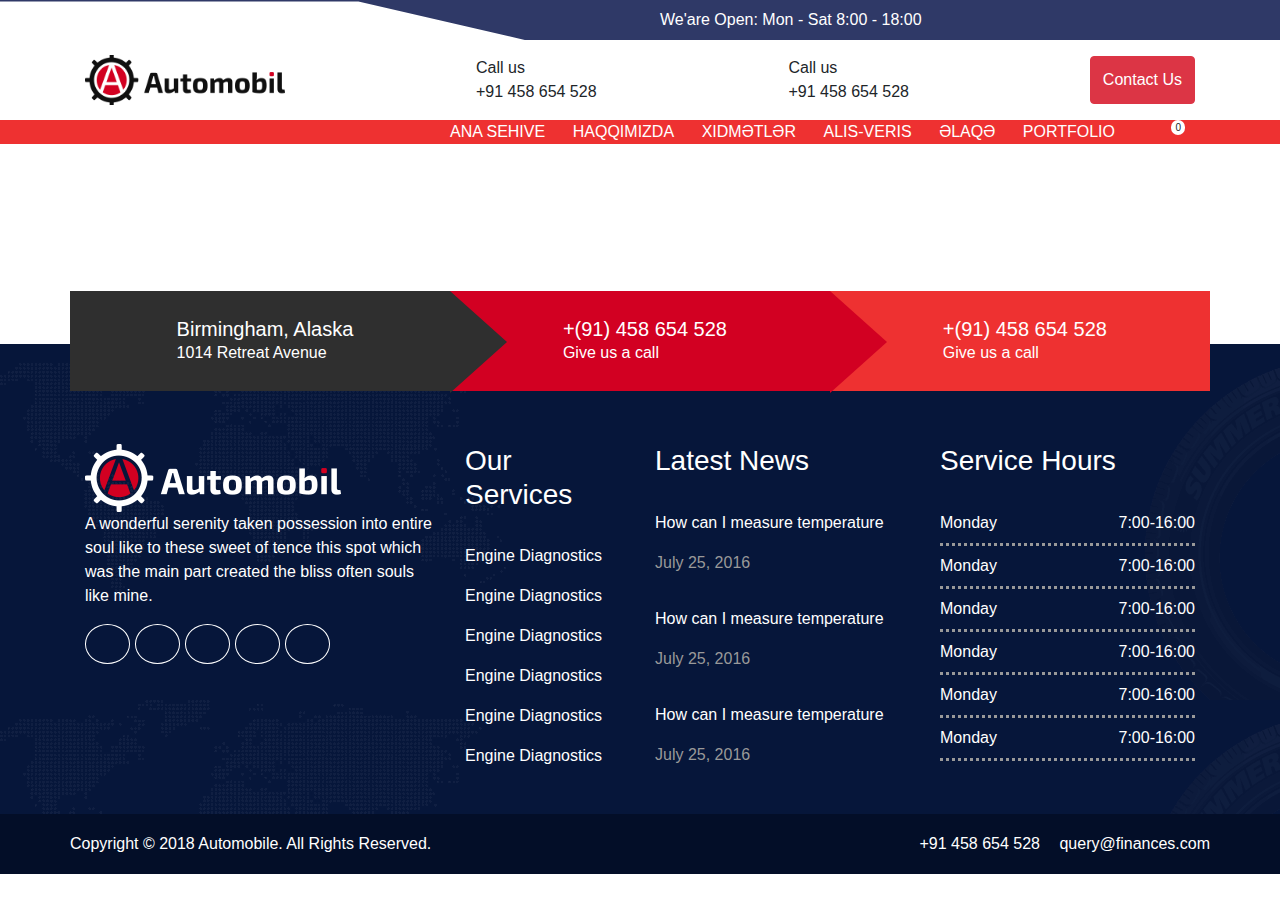
<file: final/index.html>
<!DOCTYPE html>
<html lang="en">

<head>
    <meta charset="UTF-8">
    <meta name="viewport" content="width=device-width, initial-scale=1.0">
    <meta http-equiv="X-UA-Compatible" content="ie=edge">
    <title>Document</title>
    <link rel="stylesheet" href="https://use.fontawesome.com/releases/v5.8.1/css/all.css"
        integrity="sha384-50oBUHEmvpQ+1lW4y57PTFmhCaXp0ML5d60M1M7uH2+nqUivzIebhndOJK28anvf" crossorigin="anonymous">
    <link rel="stylesheet" href="https://stackpath.bootstrapcdn.com/bootstrap/4.3.1/css/bootstrap.min.css"
        integrity="sha384-ggOyR0iXCbMQv3Xipma34MD+dH/1fQ784/j6cY/iJTQUOhcWr7x9JvoRxT2MZw1T" crossorigin="anonymous">
    <link rel="stylesheet" href="sass/style.css">

</head>

<body>
    <header>
        <div class="container-fluid header-top">

            <div class="container height ">
                <div class="row height">
                    <div class="col-lg-6 offset-6 header-top-content height">



                        <p> <i class="far fa-clock"></i>We'are Open: Mon - Sat 8:00 - 18:00
                        </p>

                        <ul>
                            <li><a><i class="fab fa-facebook-f"></i></a></li>
                            <li><a><i class="fab fa-twitter"></i></a></li>
                            <li><a><i class="fab fa-instagram"></i></a></li>
                            <li><a><i class="fab fa-google-plus-g"></i></a></li>
                        </ul>





                    </div>

                </div>
            </div>
        </div>
        <div class="container">
            <div class="row middle">
                <div class="col-lg-4">

                    <div class="brand-wrapper">
                        <a href="" class="brand"><img src="image/auto.png" alt="brand shekli olmalidir"></a>

                    </div>

                </div>
                <div class="col-lg-8">

                    <div class="contact-holder">
                        <ul>
                            <li> <span><i class="fas fa-phone-volume"></i> </span>
                                <div class="info-wrapper">
                                    <p>
                                        Call us</p>

                                    <span>+91 458 654 528

                                    </span>
                                </div>
                            </li>
                            <li> <span class="letter"> <i class="far fa-envelope-open"></i></span>
                                <div class="info-wrapper">
                                    <p>
                                        Call us</p>

                                    <span>+91 458 654 528

                                    </span>
                                </div>
                            </li>
                            <li>
                                <a href="" class="contact-btn btn btn-danger">Contact Us</a>
                            </li>

                        </ul>
                    </div>

                </div>
            </div>





        </div>
        <div class="clip">

                <div class="container">
                        <div class="row">
                            <div class="col-lg-4"></div>
                            <div class="col-lg-7 navbar">
                                <ul class="navbottom">
                                    <li> <a href="index.html">Ana Sehive</a></li>
                                    <li> <a href="">Haqqımızda</a></li>
                                    <li class="position-relative dropdown"> <a href="">Xidmətlər</a>
                                            <div class="menu position-absolute">
                                                <ul>
                                                    <li> <a href="">YAGLAMA </a></li>
                                                    <li> <a href="">aksesuarlarin qurasdirilmasi</a></li>
                                                </ul>
                                            </div>
                                    </li>
                                    <li class="position-relative dropdown"> <a href="shop.html">alis-veris</a>
                                        <div class="menu position-absolute">
                                                <ul>
                                                    <li> <a href="oils.html">Yaglar </a></li>
                                                    <li> <a href="aksesuar.html">Aksesuarlar</a></li>
                                                    <li> <a href="details.html">Ehtiyat Hisseleri</a></li>

                                                </ul>
                                            </div></li>
                                    <li> <a href="contact.html">əlaqə</a></li>
                                    <li> <a href="">Portfolio</a></li>
                                </ul>
                            </div>
                            <div class="col-lg-1 ">
                                <span class="cart">
                               <a id="basketCart" href="cart.html"><i class="fas fa-shopping-cart"></i></a>
                                 <span>0</span>
                                </span>
                            </div>
                            
                        </div>
                    </div>
                    
            
        </div>
         
        
    </header>

    <main>







    </main>

    <footer>
        <div class="container ">
            <div class="row footerTop">
                <div class="footerTopFirst">
                        <i class="fas fa-map-marker-alt"></i>
                        <div>
                            <h5>Birmingham, Alaska</h5>
                            <p>1014 Retreat Avenue</p>
                        </div>
                </div>
                <div class="footerTopSecond"></div>
                <div class="footerTopThird">
                        <i class="fas fa-phone-volume"></i>
                        <div>
                                <h5>+(91) 458 654 528</h5>
                                <p>Give us a call</p>
                            </div>
                </div>
                <div class="footerTopFourth"></div>
                <div class="footerTopFivth">
                        <i class="far fa-envelope"></i>
                        <div>
                                <h5>+(91) 458 654 528</h5>
                                <p>Give us a call</p>
                            </div>
                </div>
            </div>
        </div>
        <div class="container-fluid content">
            <div class="container">
                <div class="row footerRow">
                        <div class="col-4 firstcol ">
                                <div>
                                    <img src="image/footer_logo.png" alt="">
                                </div>
                                <p>A wonderful serenity taken possession into entire soul like to these sweet of tence this spot which was the main part created the bliss often souls like mine.</p>
                                <div class="firstcolIcon">
                                    <div><i class="fab fa-facebook-f"></i></div>
                                    <div><i class="fab fa-twitter"></i></div>
                                    <div><i class="fab fa-google-plus-g"></i></div>
                                    <div><i class="fab fa-invision"></i></div>
                                    <div><i class="fab fa-instagram"></i></div>
                                </div>
                            </div>
                            <div class="col-2 secondcol ">
                                <h3>Our Services</h3>
                                <ul>
                                    <li><a href="#">Engine Diagnostics</a></li>
                                    <li><a href="#">Engine Diagnostics</a></li>
                                    <li><a href="#">Engine Diagnostics</a></li>
                                    <li><a href="#">Engine Diagnostics</a></li>
                                    <li><a href="#">Engine Diagnostics</a></li>
                                    <li><a href="#">Engine Diagnostics</a></li>
                                </ul>
                            </div>
                            <div class="col-3 thirdcol ">
                                <h3>Latest News</h3>
                                <ul>
                                    <li><a href="#">How can I measure temperature</a><p>July 25, 2016</p></li>
                                    <li><a href="#">How can I measure temperature</a><p>July 25, 2016</p></li>
                                    <li><a href="#">How can I measure temperature</a><p>July 25, 2016</p></li>
                                </ul>
                            </div>
                            <div class="col-3 fourthcol">
                                <h3>Service Hours</h3>
                                <ul>
                                    <li><span>Monday</span><span>7:00-16:00</span></li>
                                    <li><span>Monday</span><span>7:00-16:00</span></li>
                                    <li><span>Monday</span><span>7:00-16:00</span></li>
                                    <li><span>Monday</span><span>7:00-16:00</span></li>
                                    <li><span>Monday</span><span>7:00-16:00</span></li>
                                    <li><span>Monday</span><span>7:00-16:00</span></li>
                                </ul>
                            </div>
                        </div>
                        <div>
                </div>
            </div>
        </div>
        <div class="container-fluid footerBottom">
            <div class="container">
                <div class="row footerBottomRow">
                      <p>Copyright © 2018 Automobile. All Rights Reserved.</p>
                      <p><span class="footerBottomSpan">+91 458 654 528

                        </span>
                    <span>query@finances.com

                        </span></p>
                </div>
            </div>
        </div>
    </footer>
</body>

</html>
</file>
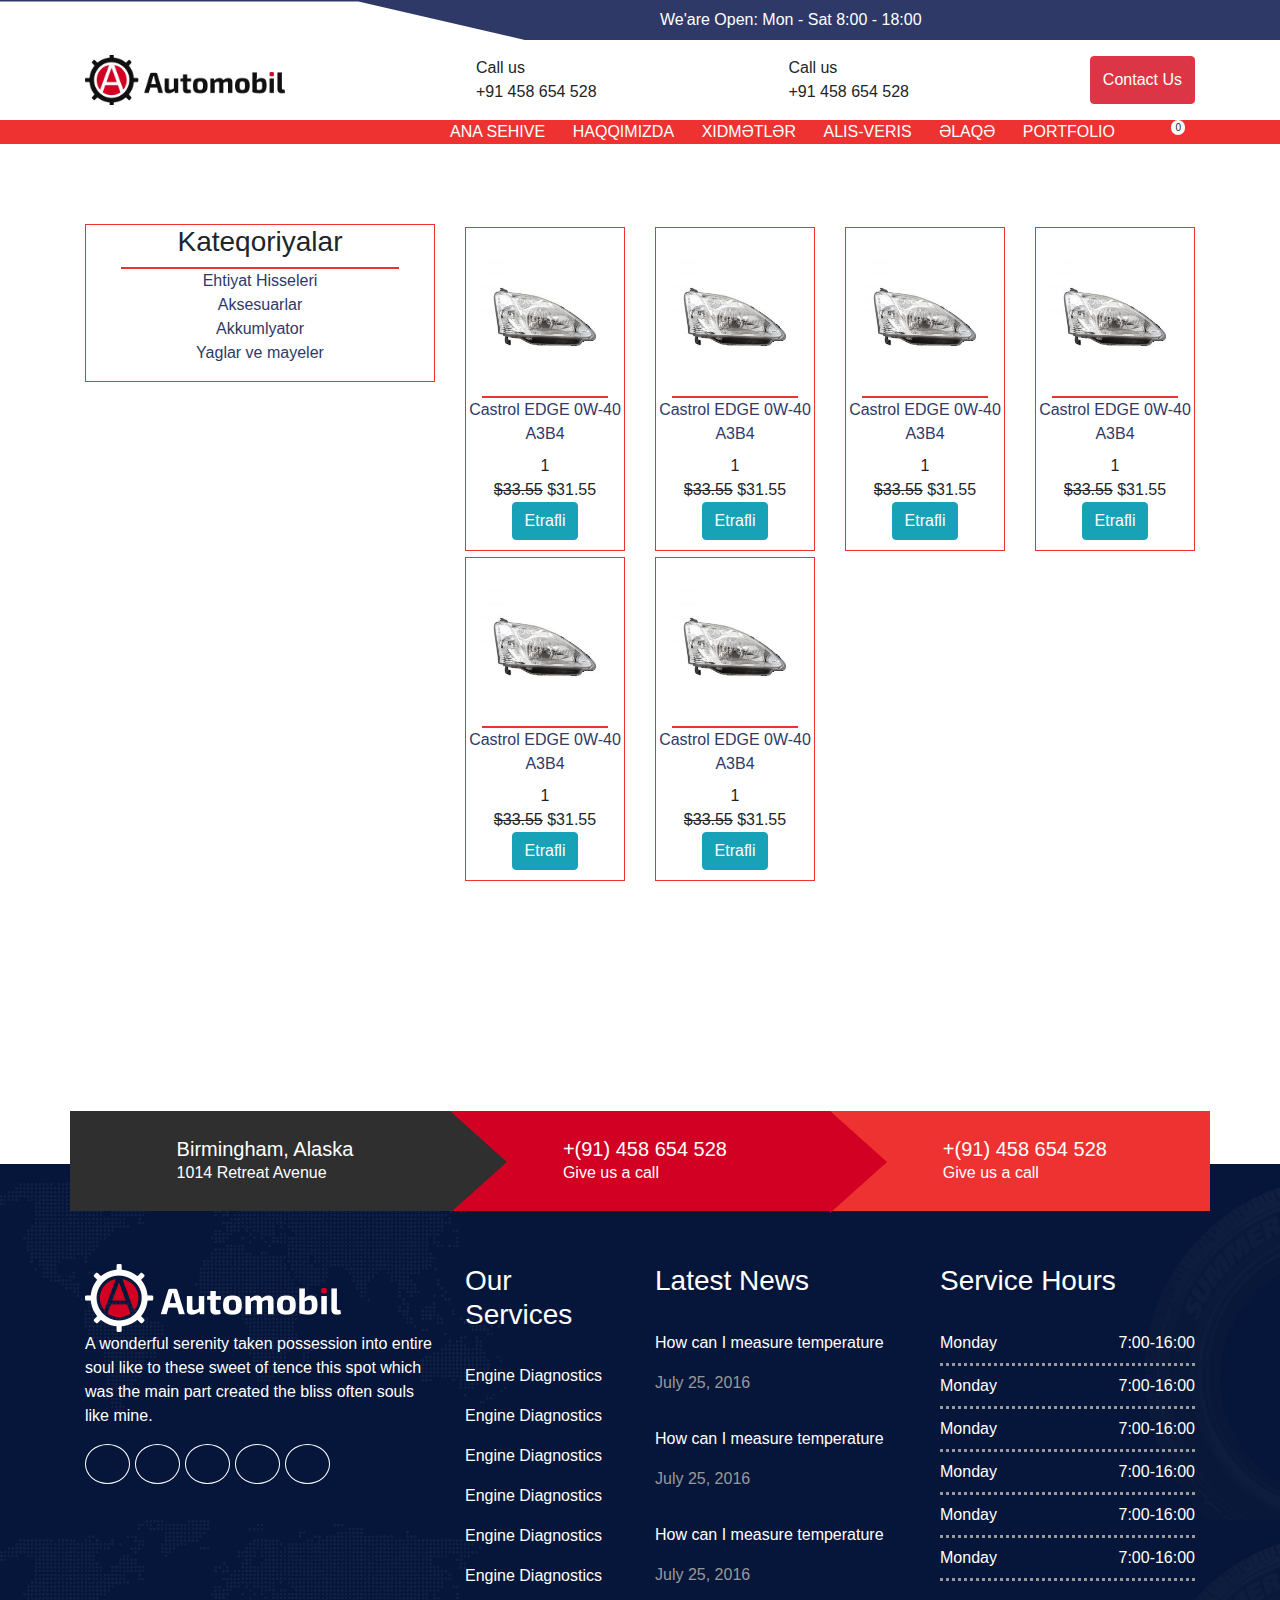
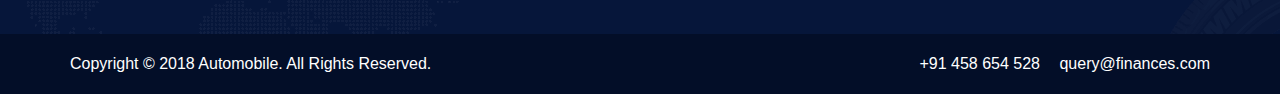
<file: final/aksesuar.html>
<!DOCTYPE html>
<html lang="en">

<head>
    <meta charset="UTF-8">
    <meta name="viewport" content="width=device-width, initial-scale=1.0">
    <meta http-equiv="X-UA-Compatible" content="ie=edge">
    <title>Document</title>
    <link rel="stylesheet" href="https://use.fontawesome.com/releases/v5.8.1/css/all.css"
        integrity="sha384-50oBUHEmvpQ+1lW4y57PTFmhCaXp0ML5d60M1M7uH2+nqUivzIebhndOJK28anvf" crossorigin="anonymous">
    <link rel="stylesheet" href="https://stackpath.bootstrapcdn.com/bootstrap/4.3.1/css/bootstrap.min.css"
        integrity="sha384-ggOyR0iXCbMQv3Xipma34MD+dH/1fQ784/j6cY/iJTQUOhcWr7x9JvoRxT2MZw1T" crossorigin="anonymous">
    <link rel="stylesheet" href="sass/style.css">

</head>

<body>
        <header>
                <div class="container-fluid header-top">
        
                    <div class="container height ">
                        <div class="row height">
                            <div class="col-lg-6 offset-6 header-top-content height">
        
        
        
                                <p> <i class="far fa-clock"></i>We'are Open: Mon - Sat 8:00 - 18:00
                                </p>
        
                                <ul>
                                    <li><a><i class="fab fa-facebook-f"></i></a></li>
                                    <li><a><i class="fab fa-twitter"></i></a></li>
                                    <li><a><i class="fab fa-instagram"></i></a></li>
                                    <li><a><i class="fab fa-google-plus-g"></i></a></li>
                                </ul>
        
        
        
        
        
                            </div>
        
                        </div>
                    </div>
                </div>
                <div class="container">
                    <div class="row middle">
                        <div class="col-lg-4">
        
                            <div class="brand-wrapper">
                                <a href="" class="brand"><img src="image/auto.png" alt="brand shekli olmalidir"></a>
        
                            </div>
        
                        </div>
                        <div class="col-lg-8">
        
                            <div class="contact-holder">
                                <ul>
                                    <li> <span><i class="fas fa-phone-volume"></i> </span>
                                        <div class="info-wrapper">
                                            <p>
                                                Call us</p>
        
                                            <span>+91 458 654 528
        
                                            </span>
                                        </div>
                                    </li>
                                    <li> <span class="letter"> <i class="far fa-envelope-open"></i></span>
                                        <div class="info-wrapper">
                                            <p>
                                                Call us</p>
        
                                            <span>+91 458 654 528
        
                                            </span>
                                        </div>
                                    </li>
                                    <li>
                                        <a href="" class="contact-btn btn btn-danger">Contact Us</a>
                                    </li>
        
                                </ul>
                            </div>
        
                        </div>
                    </div>
        
        
        
        
        
                </div>
                <div class="clip">
        
                        <div class="container">
                                <div class="row">
                                    <div class="col-lg-4"></div>
                                    <div class="col-lg-7 navbar">
                                        <ul class="navbottom">
                                            <li> <a href="index.html">Ana Sehive</a></li>
                                            <li> <a href="">Haqqımızda</a></li>
                                            <li class="position-relative dropdown"> <a href="">Xidmətlər</a>
                                                    <div class="menu position-absolute">
                                                        <ul>
                                                            <li> <a href="">YAGLAMA </a></li>
                                                            <li> <a href="">aksesuarlarin qurasdirilmasi</a></li>
                                                        </ul>
                                                    </div>
                                            </li>
                                            <li class="position-relative dropdown"> <a href="shop.html">alis-veris</a>
                                                <div class="menu position-absolute">
                                                        <ul>
                                                            <li> <a href="oils.html">Yaglar </a></li>
                                                            <li> <a href="aksesuar.html">Aksesuarlar</a></li>
                                                            <li> <a href="details.html">Ehtiyat Hisseleri</a></li>
        
                                                        </ul>
                                                    </div></li>
                                            <li> <a href="">əlaqə</a></li>
                                            <li> <a href="">Portfolio</a></li>
                                        </ul>
                                    </div>
                                    <div class="col-lg-1 ">
                                        <span class="cart">
                                       <a href=""><i class="fas fa-shopping-cart"></i></a>
                                         <span>0</span>
                                        </span>
                                    </div>
                                    
                                </div>
                            </div>
                            
                    
                </div>
                 
                
            </header>

    <main>
          
     <section id="oils">
         <div class="container">
             <div class="row">
                 <div class="col-lg-4">
                     <div class="categories">
                            <h3>Kateqoriyalar</h3>
                            <div class="seperator"></div>

                            <ul>
                                    <li><a href="details.html">Ehtiyat Hisseleri</a></li>
                                    <li><a href="aksesuar.html">Aksesuarlar</a></li>
                                    <li><a href="batteries.html">Akkumlyator</a></li>
                                    <li><a href="oils.html">Yaglar ve mayeler</a></li>
                                </ul>
                     </div>
                     


                    

                 </div>
                 <div class="col-lg-8">

                    <div class="row inner">
                        <div class="col-lg-3">
                            <div class="pro-holder  position-relative">
                                <img src="image/product3.jpg" alt="">

                                <div class="seperator1">

                                </div>

                                <a href="">Castrol EDGE 0W-40 A3B4 </a>
                                <h2></h2>

                                <div class="icon-holder">
                                        <i class="far fa-star"></i>
                                        <i class="far fa-star"></i>
                                        <i class="far fa-star"></i>
                                        <i class="far fa-star"></i>
                                        <i class="far fa-star"></i>
                                        <span>1</span>
                                </div>
                                <span class="sale">$33.55</span>
                                <span>$31.55</span>

                                <a href="productInfo.html"><button type="button" class="btn btn-info">Etrafli</button></a>
                               

                                <div class="layer position-absolute">

                                        <a href="productInfo.html"><button type="button" class="add btn btn-primary"><i class="fas fa-cart-plus"></i>Sebete elave et</button></a>
                                    </div>

                            </div>
                        </div>
                        <div class="col-lg-3">
                                <div class="pro-holder  position-relative">
                                    <img src="image/product3.jpg" alt="">
    
                                    <div class="seperator1">
    
                                    </div>
    
                                    <a href="">Castrol EDGE 0W-40 A3B4 </a>
                                    <h2></h2>
    
                                    <div class="icon-holder">
                                            <i class="far fa-star"></i>
                                            <i class="far fa-star"></i>
                                            <i class="far fa-star"></i>
                                            <i class="far fa-star"></i>
                                            <i class="far fa-star"></i>
                                            <span>1</span>
                                    </div>
                                    <span class="sale">$33.55</span>
                                    <span>$31.55</span>
    
                                    <a href="productInfo.html"><button type="button" class="btn btn-info">Etrafli</button></a>
                                   
    
                                    <div class="layer position-absolute">

                                            <a href="productInfo.html"><button type="button" class="add btn btn-primary"><i class="fas fa-cart-plus"></i>Sebete elave et</button></a>
                                        </div>
    
                                </div>
                            </div>
                            <div class="col-lg-3">
                                    <div class="pro-holder  position-relative">
                                        <img src="image/product3.jpg" alt="">
        
                                        <div class="seperator1">
        
                                        </div>
        
                                        <a href="">Castrol EDGE 0W-40 A3B4 </a>
                                        <h2></h2>
        
                                        <div class="icon-holder">
                                                <i class="far fa-star"></i>
                                                <i class="far fa-star"></i>
                                                <i class="far fa-star"></i>
                                                <i class="far fa-star"></i>
                                                <i class="far fa-star"></i>
                                                <span>1</span>
                                        </div>
                                        <span class="sale">$33.55</span>
                                        <span>$31.55</span>
        
                                        <a href="productInfo.html"><button type="button" class="btn btn-info">Etrafli</button></a>
                                       
        
                                        <div class="layer position-absolute">

                                                <a href="productInfo.html"><button type="button" class="add btn btn-primary"><i class="fas fa-cart-plus"></i>Sebete elave et</button></a>
                                            </div>
        
                                    </div>
                                </div>
                                <div class="col-lg-3">
                                        <div class="pro-holder  position-relative">
                                            <img src="image/product3.jpg" alt="">
            
                                            <div class="seperator1">
            
                                            </div>
            
                                            <a href="">Castrol EDGE 0W-40 A3B4 </a>
                                            <h2></h2>
            
                                            <div class="icon-holder">
                                                    <i class="far fa-star"></i>
                                                    <i class="far fa-star"></i>
                                                    <i class="far fa-star"></i>
                                                    <i class="far fa-star"></i>
                                                    <i class="far fa-star"></i>
                                                    <span>1</span>
                                            </div>
                                            <span class="sale">$33.55</span>
                                            <span>$31.55</span>
            
                                            <a href="productInfo.html"><button type="button" class="btn btn-info">Etrafli</button></a>
                                           
            
                                            <div class="layer position-absolute">

                                                    <a href="productInfo.html"><button type="button" class="add btn btn-primary"><i class="fas fa-cart-plus"></i>Sebete elave et</button></a>
                                                </div>
            
                                        </div>
                                    </div>
                                    <div class="col-lg-3">
                                            <div class="pro-holder  position-relative">
                                                <img src="image/product3.jpg" alt="">
                
                                                <div class="seperator1">
                
                                                </div>
                
                                                <a href="">Castrol EDGE 0W-40 A3B4 </a>
                                                <h2></h2>
                
                                                <div class="icon-holder">
                                                        <i class="far fa-star"></i>
                                                        <i class="far fa-star"></i>
                                                        <i class="far fa-star"></i>
                                                        <i class="far fa-star"></i>
                                                        <i class="far fa-star"></i>
                                                        <span>1</span>
                                                </div>
                                                <span class="sale">$33.55</span>
                                                <span>$31.55</span>
                
                                                <a href="productInfo.html"><button type="button" class="btn btn-info">Etrafli</button></a>
                                               
                                                <div class="layer position-absolute">

                                                        <a href="productInfo.html"><button type="button" class="add btn btn-primary"><i class="fas fa-cart-plus"></i>Sebete elave et</button></a>
                                                    </div>
                
                
                                            </div>
                                        </div>
                                        <div class="col-lg-3">
                                                <div class="pro-holder  position-relative">
                                                    <img src="image/product3.jpg" alt="">
                    
                                                    <div class="seperator1">
                    
                                                    </div>
                    
                                                    <a href="">Castrol EDGE 0W-40 A3B4 </a>
                                                    <h2></h2>
                    
                                                    <div class="icon-holder">
                                                            <i class="far fa-star"></i>
                                                            <i class="far fa-star"></i>
                                                            <i class="far fa-star"></i>
                                                            <i class="far fa-star"></i>
                                                            <i class="far fa-star"></i>
                                                            <span>1</span>
                                                    </div>
                                                    <span class="sale">$33.55</span>
                                                    <span>$31.55</span>
                    
                                                    <a href="productInfo.html"><button type="button" class="btn btn-info">Etrafli</button></a>
                                                   
                                                    <div class="layer position-absolute">

                                                            <a href="productInfo.html"><button type="button" class="add btn btn-primary"><i class="fas fa-cart-plus"></i>Sebete elave et</button></a>
                                                        </div>
                    
                    
                                                </div>
                                            </div>
                                                                                   
                       
                    </div>

                 </div>
             </div>

         </div>
     </section>


    </main>

    <footer>
        <div class="container ">
            <div class="row footerTop">
                <div class="footerTopFirst">
                        <i class="fas fa-map-marker-alt"></i>
                        <div>
                            <h5>Birmingham, Alaska</h5>
                            <p>1014 Retreat Avenue</p>
                        </div>
                </div>
                <div class="footerTopSecond"></div>
                <div class="footerTopThird">
                        <i class="fas fa-phone-volume"></i>
                        <div>
                                <h5>+(91) 458 654 528</h5>
                                <p>Give us a call</p>
                            </div>
                </div>
                <div class="footerTopFourth"></div>
                <div class="footerTopFivth">
                        <i class="far fa-envelope"></i>
                        <div>
                                <h5>+(91) 458 654 528</h5>
                                <p>Give us a call</p>
                            </div>
                </div>
            </div>
        </div>
        <div class="container-fluid content">
            <div class="container">
                <div class="row footerRow">
                        <div class="col-4 firstcol ">
                                <div>
                                    <img src="image/footer_logo.png" alt="">
                                </div>
                                <p>A wonderful serenity taken possession into entire soul like to these sweet of tence this spot which was the main part created the bliss often souls like mine.</p>
                                <div class="firstcolIcon">
                                    <div><i class="fab fa-facebook-f"></i></div>
                                    <div><i class="fab fa-twitter"></i></div>
                                    <div><i class="fab fa-google-plus-g"></i></div>
                                    <div><i class="fab fa-invision"></i></div>
                                    <div><i class="fab fa-instagram"></i></div>
                                </div>
                            </div>
                            <div class="col-2 secondcol ">
                                <h3>Our Services</h3>
                                <ul>
                                    <li><a href="#">Engine Diagnostics</a></li>
                                    <li><a href="#">Engine Diagnostics</a></li>
                                    <li><a href="#">Engine Diagnostics</a></li>
                                    <li><a href="#">Engine Diagnostics</a></li>
                                    <li><a href="#">Engine Diagnostics</a></li>
                                    <li><a href="#">Engine Diagnostics</a></li>
                                </ul>
                            </div>
                            <div class="col-3 thirdcol ">
                                <h3>Latest News</h3>
                                <ul>
                                    <li><a href="#">How can I measure temperature</a><p>July 25, 2016</p></li>
                                    <li><a href="#">How can I measure temperature</a><p>July 25, 2016</p></li>
                                    <li><a href="#">How can I measure temperature</a><p>July 25, 2016</p></li>
                                </ul>
                            </div>
                            <div class="col-3 fourthcol">
                                <h3>Service Hours</h3>
                                <ul>
                                    <li><span>Monday</span><span>7:00-16:00</span></li>
                                    <li><span>Monday</span><span>7:00-16:00</span></li>
                                    <li><span>Monday</span><span>7:00-16:00</span></li>
                                    <li><span>Monday</span><span>7:00-16:00</span></li>
                                    <li><span>Monday</span><span>7:00-16:00</span></li>
                                    <li><span>Monday</span><span>7:00-16:00</span></li>
                                </ul>
                            </div>
                        </div>
                        <div>
                </div>
            </div>
        </div>
        <div class="container-fluid footerBottom">
            <div class="container">
                <div class="row footerBottomRow">
                      <p>Copyright © 2018 Automobile. All Rights Reserved.</p>
                      <p><span class="footerBottomSpan">+91 458 654 528

                        </span>
                    <span>query@finances.com

                        </span></p>
                </div>
            </div>
        </div>
    </footer>
    <script src="https://code.jquery.com/jquery-3.3.1.slim.min.js" integrity="sha384-q8i/X+965DzO0rT7abK41JStQIAqVgRVzpbzo5smXKp4YfRvH+8abtTE1Pi6jizo" crossorigin="anonymous"></script>
<script src="https://cdnjs.cloudflare.com/ajax/libs/popper.js/1.14.7/umd/popper.min.js" integrity="sha384-UO2eT0CpHqdSJQ6hJty5KVphtPhzWj9WO1clHTMGa3JDZwrnQq4sF86dIHNDz0W1" crossorigin="anonymous"></script>
<script src="https://stackpath.bootstrapcdn.com/bootstrap/4.3.1/js/bootstrap.min.js" integrity="sha384-JjSmVgyd0p3pXB1rRibZUAYoIIy6OrQ6VrjIEaFf/nJGzIxFDsf4x0xIM+B07jRM" crossorigin="anonymous"></script>
</body>

</html>
</file>
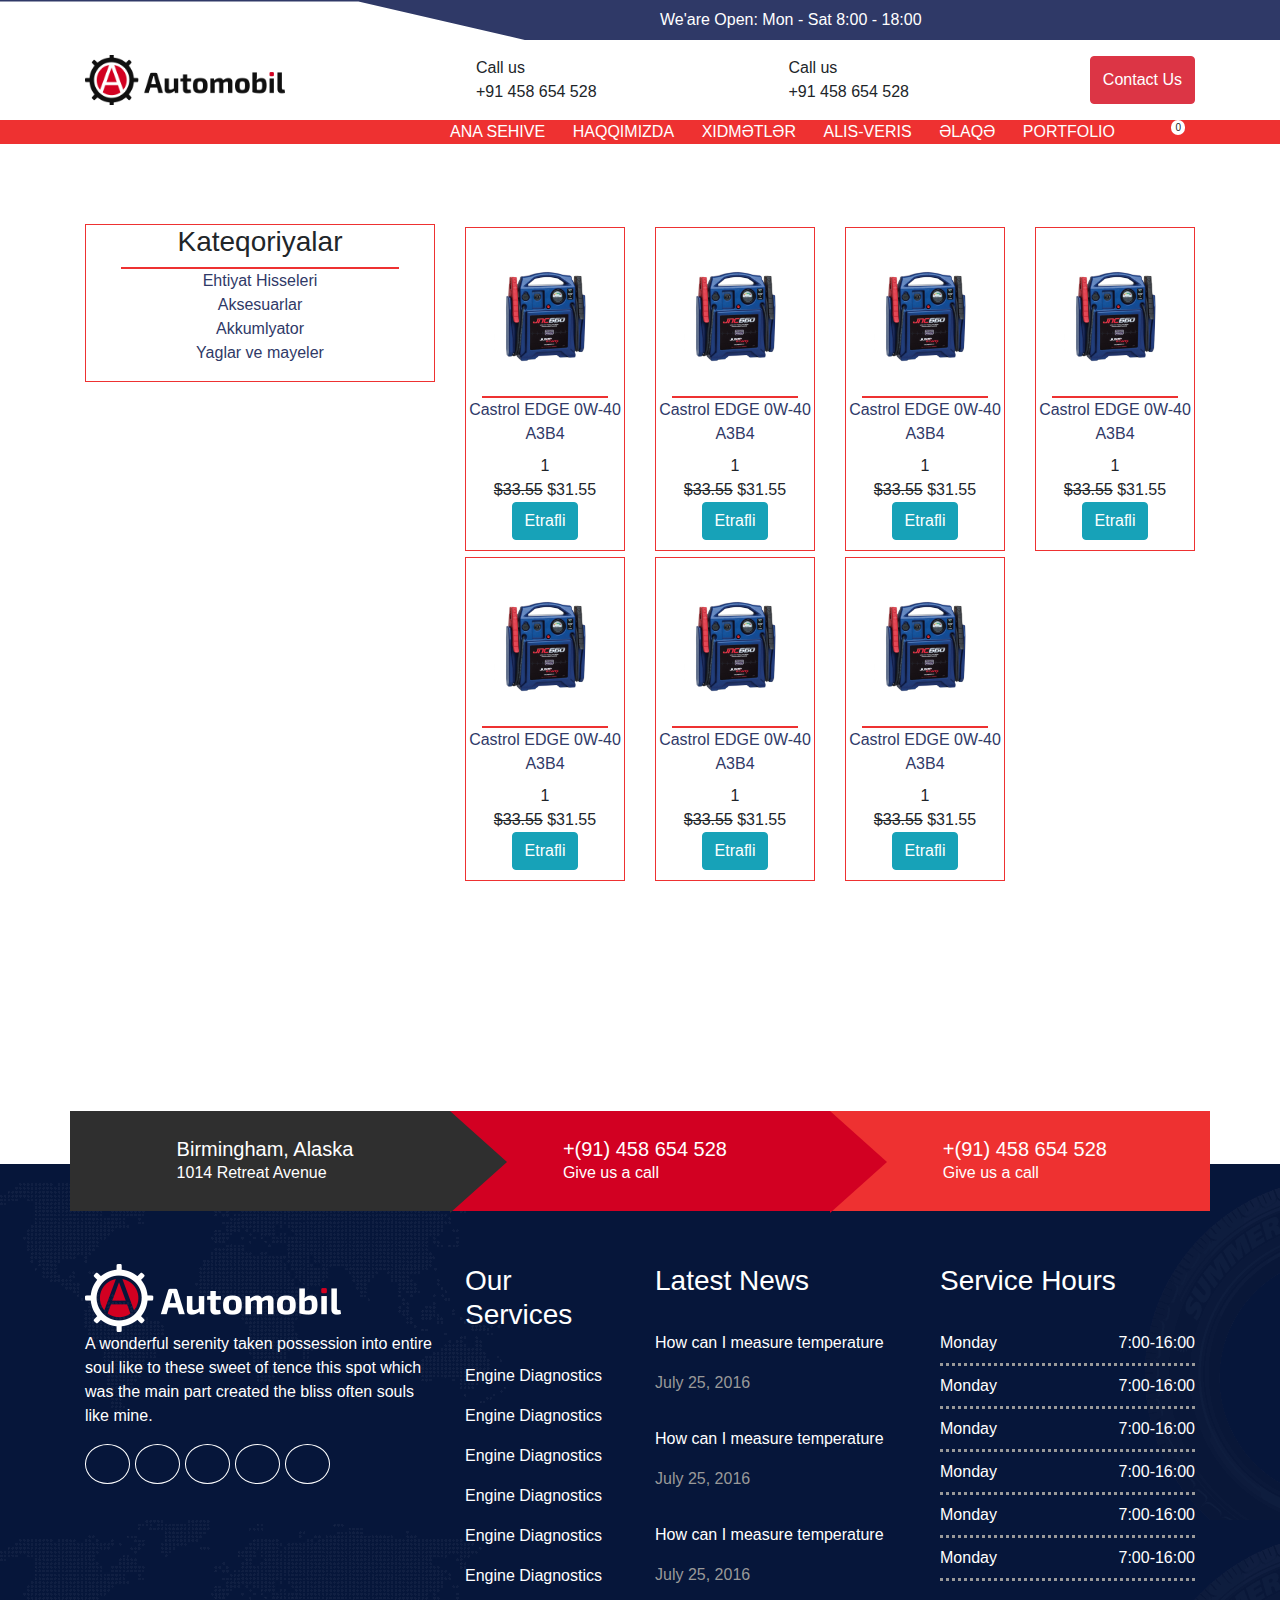
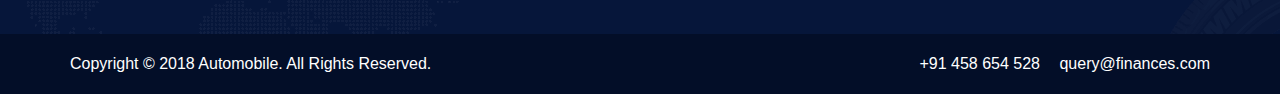
<file: final/batteries.html>
<!DOCTYPE html>
<html lang="en">

<head>
    <meta charset="UTF-8">
    <meta name="viewport" content="width=device-width, initial-scale=1.0">
    <meta http-equiv="X-UA-Compatible" content="ie=edge">
    <title>Document</title>
    <link rel="stylesheet" href="https://use.fontawesome.com/releases/v5.8.1/css/all.css"
        integrity="sha384-50oBUHEmvpQ+1lW4y57PTFmhCaXp0ML5d60M1M7uH2+nqUivzIebhndOJK28anvf" crossorigin="anonymous">
    <link rel="stylesheet" href="https://stackpath.bootstrapcdn.com/bootstrap/4.3.1/css/bootstrap.min.css"
        integrity="sha384-ggOyR0iXCbMQv3Xipma34MD+dH/1fQ784/j6cY/iJTQUOhcWr7x9JvoRxT2MZw1T" crossorigin="anonymous">
    <link rel="stylesheet" href="sass/style.css">

</head>

<body>
        <header>
                <div class="container-fluid header-top">
        
                    <div class="container height ">
                        <div class="row height">
                            <div class="col-lg-6 offset-6 header-top-content height">
        
        
        
                                <p> <i class="far fa-clock"></i>We'are Open: Mon - Sat 8:00 - 18:00
                                </p>
        
                                <ul>
                                    <li><a><i class="fab fa-facebook-f"></i></a></li>
                                    <li><a><i class="fab fa-twitter"></i></a></li>
                                    <li><a><i class="fab fa-instagram"></i></a></li>
                                    <li><a><i class="fab fa-google-plus-g"></i></a></li>
                                </ul>
        
        
        
        
        
                            </div>
        
                        </div>
                    </div>
                </div>
                <div class="container">
                    <div class="row middle">
                        <div class="col-lg-4">
        
                            <div class="brand-wrapper">
                                <a href="" class="brand"><img src="image/auto.png" alt="brand shekli olmalidir"></a>
        
                            </div>
        
                        </div>
                        <div class="col-lg-8">
        
                            <div class="contact-holder">
                                <ul>
                                    <li> <span><i class="fas fa-phone-volume"></i> </span>
                                        <div class="info-wrapper">
                                            <p>
                                                Call us</p>
        
                                            <span>+91 458 654 528
        
                                            </span>
                                        </div>
                                    </li>
                                    <li> <span class="letter"> <i class="far fa-envelope-open"></i></span>
                                        <div class="info-wrapper">
                                            <p>
                                                Call us</p>
        
                                            <span>+91 458 654 528
        
                                            </span>
                                        </div>
                                    </li>
                                    <li>
                                        <a href="" class="contact-btn btn btn-danger">Contact Us</a>
                                    </li>
        
                                </ul>
                            </div>
        
                        </div>
                    </div>
        
        
        
        
        
                </div>
                <div class="clip">
        
                        <div class="container">
                                <div class="row">
                                    <div class="col-lg-4"></div>
                                    <div class="col-lg-7 navbar">
                                        <ul class="navbottom">
                                            <li> <a href="index.html">Ana Sehive</a></li>
                                            <li> <a href="">Haqqımızda</a></li>
                                            <li class="position-relative dropdown"> <a href="">Xidmətlər</a>
                                                    <div class="menu position-absolute">
                                                        <ul>
                                                            <li> <a href="">YAGLAMA </a></li>
                                                            <li> <a href="">aksesuarlarin qurasdirilmasi</a></li>
                                                        </ul>
                                                    </div>
                                            </li>
                                            <li class="position-relative dropdown"> <a href="shop.html">alis-veris</a>
                                                <div class="menu position-absolute">
                                                        <ul>
                                                            <li> <a href="oils.html">Yaglar </a></li>
                                                            <li> <a href="aksesuar.html">Aksesuarlar</a></li>
                                                            <li> <a href="details.html">Ehtiyat Hisseleri</a></li>
        
                                                        </ul>
                                                    </div></li>
                                            <li> <a href="">əlaqə</a></li>
                                            <li> <a href="">Portfolio</a></li>
                                        </ul>
                                    </div>
                                    <div class="col-lg-1 ">
                                        <span class="cart">
                                       <a href=""><i class="fas fa-shopping-cart"></i></a>
                                         <span>0</span>
                                        </span>
                                    </div>
                                    
                                </div>
                            </div>
                            
                    
                </div>
                 
                
            </header>

    <main>
          
     <section id="oils">
         <div class="container">
             <div class="row">
                 <div class="col-lg-4">
                     <div class="categories">
                            <h3>Kateqoriyalar</h3>
                            <div class="seperator"></div>

                            <ul>
                                <li><a href="details.html">Ehtiyat Hisseleri</a></li>
                                <li><a href="aksesuar.html">Aksesuarlar</a></li>
                                <li><a href="batteries.html">Akkumlyator</a></li>
                                <li><a href="oils.html">Yaglar ve mayeler</a></li>
                            </ul>
                     </div>
                     


                    

                 </div>
                 <div class="col-lg-8">

                    <div class="row inner">
                        <div class="col-lg-3">
                            <div class="pro-holder">
                                <img src="image/product4.jpg" alt="">

                                <div class="seperator1">

                                </div>

                                <a href="">Castrol EDGE 0W-40 A3B4 </a>
                                <h2></h2>

                                <div class="icon-holder">
                                        <i class="far fa-star"></i>
                                        <i class="far fa-star"></i>
                                        <i class="far fa-star"></i>
                                        <i class="far fa-star"></i>
                                        <i class="far fa-star"></i>
                                        <span>1</span>
                                </div>
                                <span class="sale">$33.55</span>
                                <span>$31.55</span>

                                <a href="productInfo.html"><button type="button" class="btn btn-info">Etrafli</button></a>
                               
                                <div class="layer position-absolute">

                                        <a href="productInfo.html"><button type="button" class="add btn btn-primary"><i class="fas fa-cart-plus"></i>Sebete elave et</button></a>
                                    </div>


                            </div>
                        </div>
                        <div class="col-lg-3">
                                <div class="pro-holder  position-relative">
                                    <img src="image/product4.jpg" alt="">
    
                                    <div class="seperator1">
    
                                    </div>
    
                                    <a href="">Castrol EDGE 0W-40 A3B4 </a>
                                    <h2></h2>
    
                                    <div class="icon-holder">
                                            <i class="far fa-star"></i>
                                            <i class="far fa-star"></i>
                                            <i class="far fa-star"></i>
                                            <i class="far fa-star"></i>
                                            <i class="far fa-star"></i>
                                            <span>1</span>
                                    </div>
                                    <span class="sale">$33.55</span>
                                    <span>$31.55</span>
    
                                    <a href="productInfo.html"><button type="button" class="btn btn-info">Etrafli</button></a>
                                   
    
                                    <div class="layer position-absolute">

                                            <a href="productInfo.html"><button type="button" class="add btn btn-primary"><i class="fas fa-cart-plus"></i>Sebete elave et</button></a>
                                        </div>
    
                                </div>
                            </div>
                            <div class="col-lg-3">
                                    <div class="pro-holder  position-relative">
                                        <img src="image/product4.jpg" alt="">
        
                                        <div class="seperator1">
        
                                        </div>
        
                                        <a href="">Castrol EDGE 0W-40 A3B4 </a>
                                        <h2></h2>
        
                                        <div class="icon-holder">
                                                <i class="far fa-star"></i>
                                                <i class="far fa-star"></i>
                                                <i class="far fa-star"></i>
                                                <i class="far fa-star"></i>
                                                <i class="far fa-star"></i>
                                                <span>1</span>
                                        </div>
                                        <span class="sale">$33.55</span>
                                        <span>$31.55</span>
        
                                        <a href="productInfo.html"><button type="button" class="btn btn-info">Etrafli</button></a>
                                       
        
                                        <div class="layer position-absolute">

                                                <a href="productInfo.html"><button type="button" class="add btn btn-primary"><i class="fas fa-cart-plus"></i>Sebete elave et</button></a>
                                            </div>
        
                                    </div>
                                </div>
                                <div class="col-lg-3">
                                        <div class="pro-holder  position-relative">
                                            <img src="image/product4.jpg" alt="">
            
                                            <div class="seperator1">
            
                                            </div>
            
                                            <a href="">Castrol EDGE 0W-40 A3B4 </a>
                                            <h2></h2>
            
                                            <div class="icon-holder">
                                                    <i class="far fa-star"></i>
                                                    <i class="far fa-star"></i>
                                                    <i class="far fa-star"></i>
                                                    <i class="far fa-star"></i>
                                                    <i class="far fa-star"></i>
                                                    <span>1</span>
                                            </div>
                                            <span class="sale">$33.55</span>
                                            <span>$31.55</span>
            
                                            <a href="productInfo.html"><button type="button" class="btn btn-info">Etrafli</button></a>
                                           
            
                                            <div class="layer position-absolute">

                                                    <a href="productInfo.html"><button type="button" class="add btn btn-primary"><i class="fas fa-cart-plus"></i>Sebete elave et</button></a>
                                                </div>
            
                                        </div>
                                    </div>
                                    <div class="col-lg-3">
                                            <div class="pro-holder  position-relative">
                                                <img src="image/product4.jpg" alt="">
                
                                                <div class="seperator1">
                
                                                </div>
                
                                                <a href="">Castrol EDGE 0W-40 A3B4 </a>
                                                <h2></h2>
                
                                                <div class="icon-holder">
                                                        <i class="far fa-star"></i>
                                                        <i class="far fa-star"></i>
                                                        <i class="far fa-star"></i>
                                                        <i class="far fa-star"></i>
                                                        <i class="far fa-star"></i>
                                                        <span>1</span>
                                                </div>
                                                <span class="sale">$33.55</span>
                                                <span>$31.55</span>
                
                                                <a href="productInfo.html"><button type="button" class="btn btn-info">Etrafli</button></a>
                                               
                
                
                                                <div class="layer position-absolute">

                                                        <a href="productInfo.html"><button type="button" class="add btn btn-primary"><i class="fas fa-cart-plus"></i>Sebete elave et</button></a>
                                                    </div>
                                            </div>
                                        </div>
                                        <div class="col-lg-3">
                                                <div class="pro-holder  position-relative">
                                                    <img src="image/product4.jpg" alt="">
                    
                                                    <div class="seperator1">
                    
                                                    </div>
                    
                                                    <a href="">Castrol EDGE 0W-40 A3B4 </a>
                                                    <h2></h2>
                    
                                                    <div class="icon-holder">
                                                            <i class="far fa-star"></i>
                                                            <i class="far fa-star"></i>
                                                            <i class="far fa-star"></i>
                                                            <i class="far fa-star"></i>
                                                            <i class="far fa-star"></i>
                                                            <span>1</span>
                                                    </div>
                                                    <span class="sale">$33.55</span>
                                                    <span>$31.55</span>
                    
                                                    <a href="productInfo.html"><button type="button" class="btn btn-info">Etrafli</button></a>
                                                   
                    
                                                    <div class="layer position-absolute">

                                                            <a href="productInfo.html"><button type="button" class="add btn btn-primary"><i class="fas fa-cart-plus"></i>Sebete elave et</button></a>
                                                        </div>
                    
                                                </div>
                                            </div>
                                            <div class="col-lg-3">
                                                    <div class="pro-holder  position-relative">
                                                        <img src="image/product4.jpg" alt="">
                        
                                                        <div class="seperator1">
                        
                                                        </div>
                        
                                                        <a href="">Castrol EDGE 0W-40 A3B4 </a>
                                                        <h2></h2>
                        
                                                        <div class="icon-holder">
                                                                <i class="far fa-star"></i>
                                                                <i class="far fa-star"></i>
                                                                <i class="far fa-star"></i>
                                                                <i class="far fa-star"></i>
                                                                <i class="far fa-star"></i>
                                                                <span>1</span>
                                                        </div>
                                                        <span class="sale">$33.55</span>
                                                        <span>$31.55</span>
                        
                                                        <a href="productInfo.html"><button type="button" class="btn btn-info">Etrafli</button></a>
                                                       
                        
                                                        <div class="layer position-absolute">

                                                                <a href="productInfo.html"><button type="button" class="add btn btn-primary"><i class="fas fa-cart-plus"></i>Sebete elave et</button></a>
                                                            </div>
                        
                                                    </div>
                                                </div>
                       
                    </div>

                 </div>
             </div>

         </div>
     </section>


    </main>

    <footer>
        <div class="container ">
            <div class="row footerTop">
                <div class="footerTopFirst">
                        <i class="fas fa-map-marker-alt"></i>
                        <div>
                            <h5>Birmingham, Alaska</h5>
                            <p>1014 Retreat Avenue</p>
                        </div>
                </div>
                <div class="footerTopSecond"></div>
                <div class="footerTopThird">
                        <i class="fas fa-phone-volume"></i>
                        <div>
                                <h5>+(91) 458 654 528</h5>
                                <p>Give us a call</p>
                            </div>
                </div>
                <div class="footerTopFourth"></div>
                <div class="footerTopFivth">
                        <i class="far fa-envelope"></i>
                        <div>
                                <h5>+(91) 458 654 528</h5>
                                <p>Give us a call</p>
                            </div>
                </div>
            </div>
        </div>
        <div class="container-fluid content">
            <div class="container">
                <div class="row footerRow">
                        <div class="col-4 firstcol ">
                                <div>
                                    <img src="image/footer_logo.png" alt="">
                                </div>
                                <p>A wonderful serenity taken possession into entire soul like to these sweet of tence this spot which was the main part created the bliss often souls like mine.</p>
                                <div class="firstcolIcon">
                                    <div><i class="fab fa-facebook-f"></i></div>
                                    <div><i class="fab fa-twitter"></i></div>
                                    <div><i class="fab fa-google-plus-g"></i></div>
                                    <div><i class="fab fa-invision"></i></div>
                                    <div><i class="fab fa-instagram"></i></div>
                                </div>
                            </div>
                            <div class="col-2 secondcol ">
                                <h3>Our Services</h3>
                                <ul>
                                    <li><a href="#">Engine Diagnostics</a></li>
                                    <li><a href="#">Engine Diagnostics</a></li>
                                    <li><a href="#">Engine Diagnostics</a></li>
                                    <li><a href="#">Engine Diagnostics</a></li>
                                    <li><a href="#">Engine Diagnostics</a></li>
                                    <li><a href="#">Engine Diagnostics</a></li>
                                </ul>
                            </div>
                            <div class="col-3 thirdcol ">
                                <h3>Latest News</h3>
                                <ul>
                                    <li><a href="#">How can I measure temperature</a><p>July 25, 2016</p></li>
                                    <li><a href="#">How can I measure temperature</a><p>July 25, 2016</p></li>
                                    <li><a href="#">How can I measure temperature</a><p>July 25, 2016</p></li>
                                </ul>
                            </div>
                            <div class="col-3 fourthcol">
                                <h3>Service Hours</h3>
                                <ul>
                                    <li><span>Monday</span><span>7:00-16:00</span></li>
                                    <li><span>Monday</span><span>7:00-16:00</span></li>
                                    <li><span>Monday</span><span>7:00-16:00</span></li>
                                    <li><span>Monday</span><span>7:00-16:00</span></li>
                                    <li><span>Monday</span><span>7:00-16:00</span></li>
                                    <li><span>Monday</span><span>7:00-16:00</span></li>
                                </ul>
                            </div>
                        </div>
                        <div>
                </div>
            </div>
        </div>
        <div class="container-fluid footerBottom">
            <div class="container">
                <div class="row footerBottomRow">
                      <p>Copyright © 2018 Automobile. All Rights Reserved.</p>
                      <p><span class="footerBottomSpan">+91 458 654 528

                        </span>
                    <span>query@finances.com

                        </span></p>
                </div>
            </div>
        </div>
    </footer>
    <script src="https://code.jquery.com/jquery-3.3.1.slim.min.js" integrity="sha384-q8i/X+965DzO0rT7abK41JStQIAqVgRVzpbzo5smXKp4YfRvH+8abtTE1Pi6jizo" crossorigin="anonymous"></script>
<script src="https://cdnjs.cloudflare.com/ajax/libs/popper.js/1.14.7/umd/popper.min.js" integrity="sha384-UO2eT0CpHqdSJQ6hJty5KVphtPhzWj9WO1clHTMGa3JDZwrnQq4sF86dIHNDz0W1" crossorigin="anonymous"></script>
<script src="https://stackpath.bootstrapcdn.com/bootstrap/4.3.1/js/bootstrap.min.js" integrity="sha384-JjSmVgyd0p3pXB1rRibZUAYoIIy6OrQ6VrjIEaFf/nJGzIxFDsf4x0xIM+B07jRM" crossorigin="anonymous"></script>
</body>

</html>
</file>
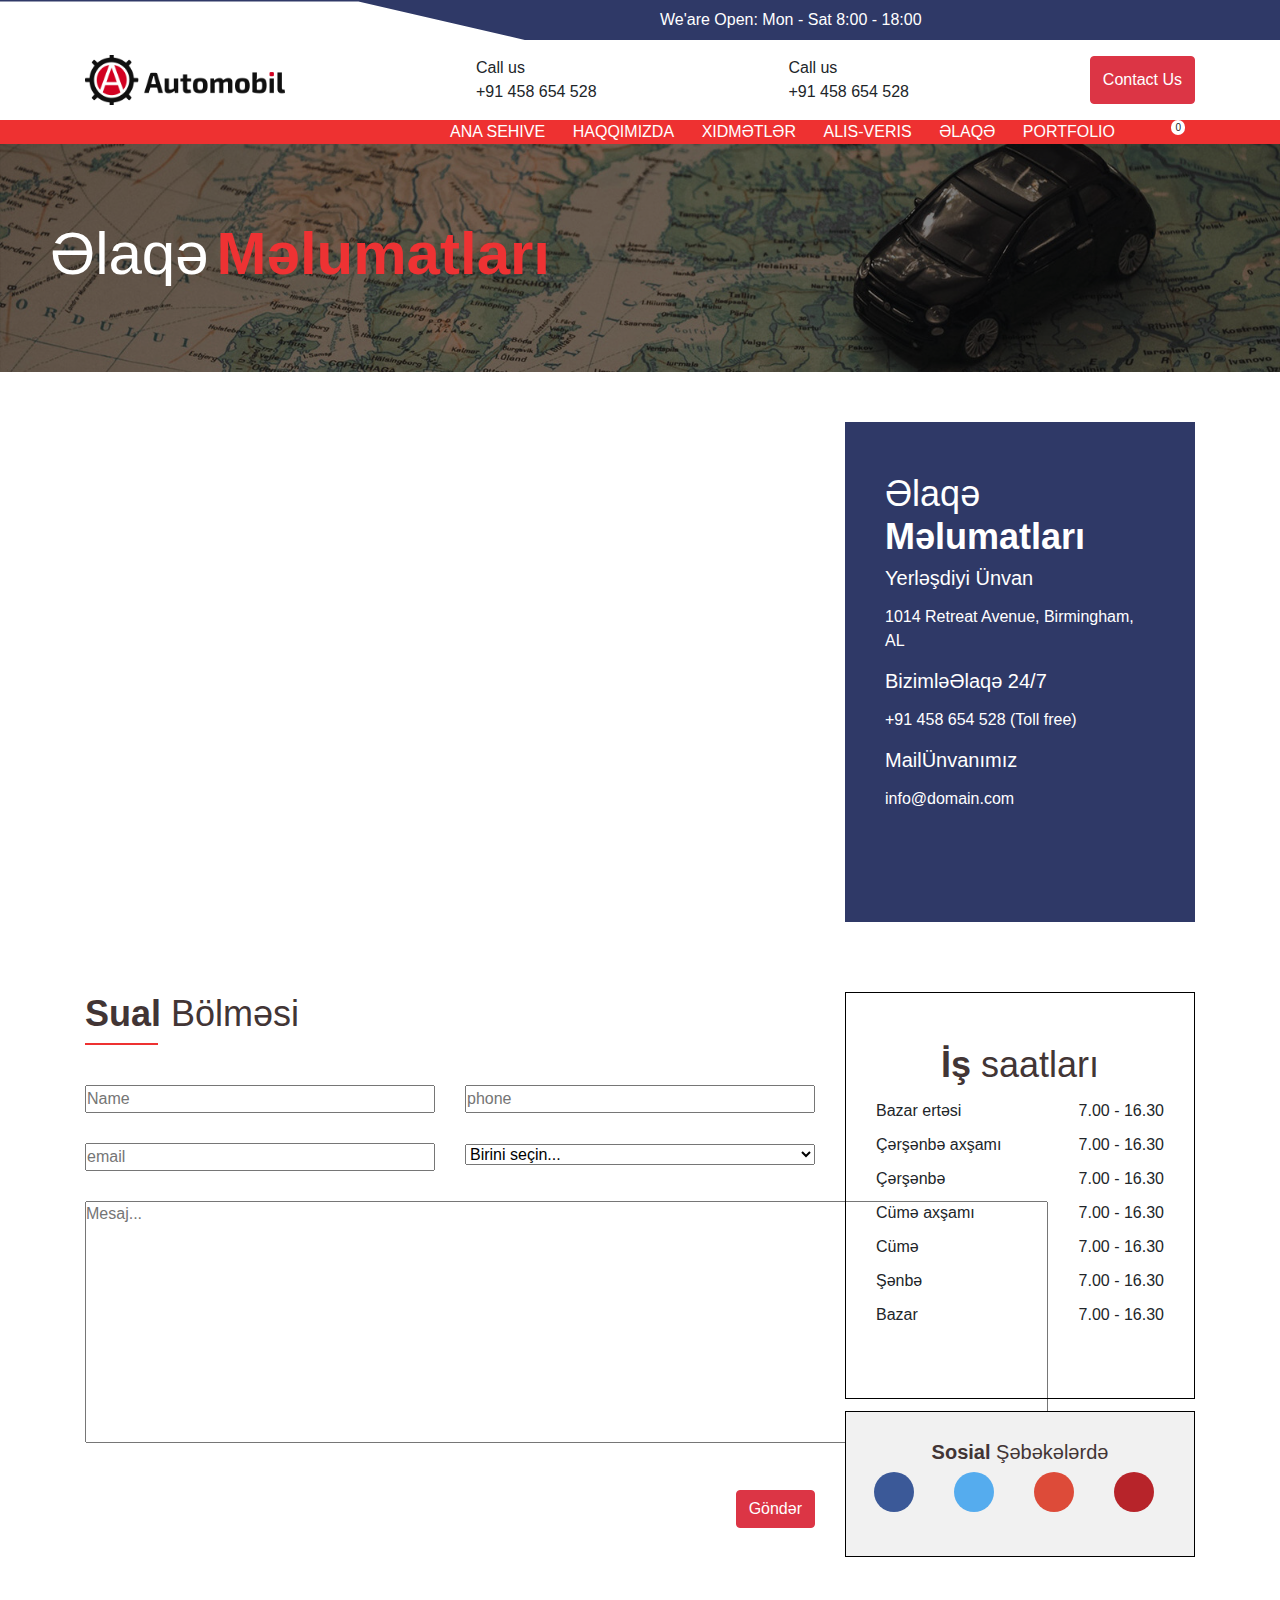
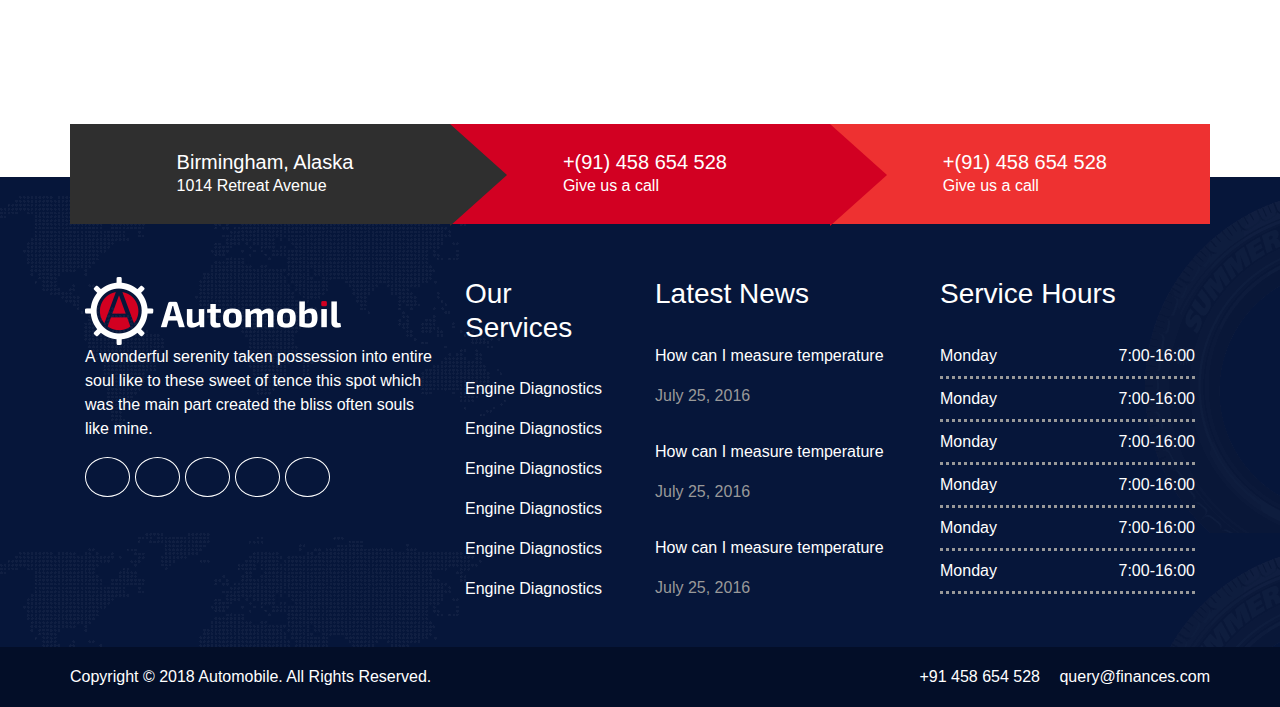
<file: final/contact.html>
<!DOCTYPE html>
<html lang="en">

<head>
    <meta charset="UTF-8">
    <meta name="viewport" content="width=device-width, initial-scale=1.0">
    <meta http-equiv="X-UA-Compatible" content="ie=edge">
    <title>Document</title>
    <link rel="stylesheet" href="https://use.fontawesome.com/releases/v5.8.1/css/all.css"
        integrity="sha384-50oBUHEmvpQ+1lW4y57PTFmhCaXp0ML5d60M1M7uH2+nqUivzIebhndOJK28anvf" crossorigin="anonymous">
    <link rel="stylesheet" href="https://stackpath.bootstrapcdn.com/bootstrap/4.3.1/css/bootstrap.min.css"
        integrity="sha384-ggOyR0iXCbMQv3Xipma34MD+dH/1fQ784/j6cY/iJTQUOhcWr7x9JvoRxT2MZw1T" crossorigin="anonymous">
    <link rel="stylesheet" href="sass/style.css">

</head>

<body>
    <header>
        <div class="container-fluid header-top">

            <div class="container height ">
                <div class="row height">
                    <div class="col-lg-6 offset-6 header-top-content height">



                        <p> <i class="far fa-clock"></i>We'are Open: Mon - Sat 8:00 - 18:00
                        </p>

                        <ul>
                            <li><a><i class="fab fa-facebook-f"></i></a></li>
                            <li><a><i class="fab fa-twitter"></i></a></li>
                            <li><a><i class="fab fa-instagram"></i></a></li>
                            <li><a><i class="fab fa-google-plus-g"></i></a></li>
                        </ul>





                    </div>

                </div>
            </div>
        </div>
        <div class="container">
            <div class="row middle">
                <div class="col-lg-4">

                    <div class="brand-wrapper">
                        <a href="" class="brand"><img src="image/auto.png" alt="brand shekli olmalidir"></a>

                    </div>

                </div>
                <div class="col-lg-8">

                    <div class="contact-holder">
                        <ul>
                            <li> <span><i class="fas fa-phone-volume"></i> </span>
                                <div class="info-wrapper">
                                    <p>
                                        Call us</p>

                                    <span>+91 458 654 528

                                    </span>
                                </div>
                            </li>
                            <li> <span class="letter"> <i class="far fa-envelope-open"></i></span>
                                <div class="info-wrapper">
                                    <p>
                                        Call us</p>

                                    <span>+91 458 654 528

                                    </span>
                                </div>
                            </li>
                            <li>
                                <a href="" class="contact-btn btn btn-danger">Contact Us</a>
                            </li>

                        </ul>
                    </div>

                </div>
            </div>





        </div>
        <div class="clip">

                <div class="container">
                        <div class="row">
                            <div class="col-lg-4"></div>
                            <div class="col-lg-7 navbar">
                                <ul class="navbottom">
                                    <li> <a href="index.html">Ana Sehive</a></li>
                                    <li> <a href="">Haqqımızda</a></li>
                                    <li class="position-relative dropdown"> <a href="">Xidmətlər</a>
                                            <div class="menu position-absolute">
                                                <ul>
                                                    <li> <a href="">YAGLAMA </a></li>
                                                    <li> <a href="">aksesuarlarin qurasdirilmasi</a></li>
                                                </ul>
                                            </div>
                                    </li>
                                    <li class="position-relative dropdown"> <a href="shop.html">alis-veris</a>
                                        <div class="menu position-absolute">
                                                <ul>
                                                    <li> <a href="oils.html">Yaglar </a></li>
                                                    <li> <a href="aksesuar.html">Aksesuarlar</a></li>
                                                    <li> <a href="details.html">Ehtiyat Hisseleri</a></li>

                                                </ul>
                                            </div></li>
                                    <li> <a href="contact.html">əlaqə</a></li>
                                    <li> <a href="">Portfolio</a></li>
                                </ul>
                            </div>
                            <div class="col-lg-1 ">
                                <span class="cart">
                               <a href=""><i class="fas fa-shopping-cart"></i></a>
                                 <span>0</span>
                                </span>
                            </div>
                            
                        </div>
                    </div>
                    
            
        </div>
         
        
    </header>

    <main>

            <section id="contact">
                <div class="contact position-relative">
                    <img src="image/map.jpg" alt="">

                    <div class="layer position-absolute">
                        <div class="txt-holder">
                            <h2>Əlaqə</h2>

                            <h2 class="color">Məlumatları</h2>
                        </div>
                    </div>
                </div>
              

            </section>

            <section id="map">
                <div class="container">
                    <div class="row">
                        <div class="col-lg-8">
                                <div class="mapouter"><div class="gmap_canvas"><iframe width="766" height="500" id="gmap_canvas" src="https://maps.google.com/maps?q=baku%20ayna%20sultanova&t=&z=11&ie=UTF8&iwloc=&output=embed" frameborder="0" scrolling="no" marginheight="0" marginwidth="0"></iframe><a href="https://www.crocothemes.net">crocothemes.net;</a></div><style>.mapouter{position:relative;text-align:right;height:500px;width:766px;}.gmap_canvas {overflow:hidden;background:none!important;height:500px;width:766px;}</style></div>
                                <!-- 20% Discount on Elegant Themes Divi Page Builder https://www.embedgooglemap.net/divi-sale/ -->

                        </div>
                        <div class="col-lg-4">

                            <div class="text-wrapper">
                                <h2>
                                    <span>Əlaqə</span>
                                    Məlumatları
                                </h2>

                                <h3>
                                    <span>Yerləşdiyi</span>
                                    Ünvan
                                </h3>
                                <p>1014 Retreat Avenue, Birmingham, AL</p>

                                <h3><span>Bizimlə</span>Əlaqə 24/7</h3>
                                <p>+91 458 654 528 (Toll free)</p>
                                <h3><span>Mail</span>Ünvanımız </h3>
                                <p>info@domain.com</p>

                            </div>
                        </div>
                    </div>
                </div>
            </section>

                <section id="mail">
                    <div class="container">
                        <div class="row">
                            <div class="col-lg-8">
                                <div class="head">
                                    <h3>Sual <span>Bölməsi</span></h3>

                                </div>
                                  <div class="seperator">

                                  </div>
                                  <div class="row inner">
                                        <div class="col-lg-6">
                                            <input type="text" name="name" placeholder="Name">
                                        </div>
                                        <div class="col-lg-6">
                                            <input type="tel" name="phone" placeholder="phone">
                                        </div>
                                        <div class="col-lg-6">
                                                <input type="email" name="email" placeholder="email" >
                                            </div>
                                            <div class="col-lg-6">
                                                    <select class="select">
                                                            <option value="choose">Birini seçin...</option>
                                                            <option value="oil">Yağlama</option>
                                                            <option value="accessor">Aksesuarlarin quraşdırılması</option>
                                                            <option value="details">Ehtiyat hissələri</option>
                                                            <option value="oils">Mühərrik Yağları</option>
                                                            <option value="batteries">Akkumlyatorlar</option>
                                                            <option value="accessors">Aksesuarlar</option>

                                                          </select>
                                                </div>
        
                                                <div class="col-lg-6">
                                                        <textarea class="text" name="text" placeholder="Mesaj..." id="" cols="102" rows="10"></textarea>
                                                    </div>
                                    </div>

                                    <a class="send" href=""><button type="button" class="btn btn-danger">Göndər</button></a>
                            </div>

                            <div class="col-lg-4">
                                <div class="working-hours">
                                        <h3>İş <span>saatları</span></h3>

                                        <ul>
                                            <li><span>Bazar ertəsi</span>
                                            <span>7.00 - 16.30</span></li>
                                            <li><span>Çərşənbə axşamı</span>
                                             <span>7.00 - 16.30</span></li>
                                            <li><span>Çərşənbə</span>
                                             <span>7.00 - 16.30</span></li>
                                            <li><span>Cümə axşamı</span>
                                             <span>7.00 - 16.30</span></li>
                                            <li><span>Cümə</span>
                                             <span>7.00 - 16.30</span></li>
                                            <li><span>Şənbə</span>
                                             <span>7.00 - 16.30</span></li>
                                            <li><span>Bazar</span>
                                             <span>7.00 - 16.30</span></li>


                                        </ul>

                                </div>

                                    <div class="social">
                                        <div class="socials">
                                            <h3>Sosial <span>Şəbəkələrdə</span></h3>
                                        </div>

                                        <div class="icon-holder">
                                            <ul class="d-flex">
                                                    <a href=""><i class="fab fa-facebook"></i></a> 
                                                    <a href=""><i class="fab fa-twitter"></i></a> 
                                                    <a href=""><i class="fab fa-google-plus-g"></i></a> 
                                                    <a href=""><i class="fab fa-instagram"></i></a> 
                                            </ul>
                                              
                                        </div>
                                    </div>
                            </div>

                         
                        </div>
                    </div>
                </section>



    </main>

    <footer>
        <div class="container ">
            <div class="row footerTop">
                <div class="footerTopFirst">
                        <i class="fas fa-map-marker-alt"></i>
                        <div>
                            <h5>Birmingham, Alaska</h5>
                            <p>1014 Retreat Avenue</p>
                        </div>
                </div>
                <div class="footerTopSecond"></div>
                <div class="footerTopThird">
                        <i class="fas fa-phone-volume"></i>
                        <div>
                                <h5>+(91) 458 654 528</h5>
                                <p>Give us a call</p>
                            </div>
                </div>
                <div class="footerTopFourth"></div>
                <div class="footerTopFivth">
                        <i class="far fa-envelope"></i>
                        <div>
                                <h5>+(91) 458 654 528</h5>
                                <p>Give us a call</p>
                            </div>
                </div>
            </div>
        </div>
        <div class="container-fluid content">
            <div class="container">
                <div class="row footerRow">
                        <div class="col-4 firstcol ">
                                <div>
                                    <img src="image/footer_logo.png" alt="">
                                </div>
                                <p>A wonderful serenity taken possession into entire soul like to these sweet of tence this spot which was the main part created the bliss often souls like mine.</p>
                                <div class="firstcolIcon">
                                    <div><i class="fab fa-facebook-f"></i></div>
                                    <div><i class="fab fa-twitter"></i></div>
                                    <div><i class="fab fa-google-plus-g"></i></div>
                                    <div><i class="fab fa-invision"></i></div>
                                    <div><i class="fab fa-instagram"></i></div>
                                </div>
                            </div>
                            <div class="col-2 secondcol ">
                                <h3>Our Services</h3>
                                <ul>
                                    <li><a href="#">Engine Diagnostics</a></li>
                                    <li><a href="#">Engine Diagnostics</a></li>
                                    <li><a href="#">Engine Diagnostics</a></li>
                                    <li><a href="#">Engine Diagnostics</a></li>
                                    <li><a href="#">Engine Diagnostics</a></li>
                                    <li><a href="#">Engine Diagnostics</a></li>
                                </ul>
                            </div>
                            <div class="col-3 thirdcol ">
                                <h3>Latest News</h3>
                                <ul>
                                    <li><a href="#">How can I measure temperature</a><p>July 25, 2016</p></li>
                                    <li><a href="#">How can I measure temperature</a><p>July 25, 2016</p></li>
                                    <li><a href="#">How can I measure temperature</a><p>July 25, 2016</p></li>
                                </ul>
                            </div>
                            <div class="col-3 fourthcol">
                                <h3>Service Hours</h3>
                                <ul>
                                    <li><span>Monday</span><span>7:00-16:00</span></li>
                                    <li><span>Monday</span><span>7:00-16:00</span></li>
                                    <li><span>Monday</span><span>7:00-16:00</span></li>
                                    <li><span>Monday</span><span>7:00-16:00</span></li>
                                    <li><span>Monday</span><span>7:00-16:00</span></li>
                                    <li><span>Monday</span><span>7:00-16:00</span></li>
                                </ul>
                            </div>
                        </div>
                        <div>
                </div>
            </div>
        </div>
        <div class="container-fluid footerBottom">
            <div class="container">
                <div class="row footerBottomRow">
                      <p>Copyright © 2018 Automobile. All Rights Reserved.</p>
                      <p><span class="footerBottomSpan">+91 458 654 528

                        </span>
                    <span>query@finances.com

                        </span></p>
                </div>
            </div>
        </div>
    </footer>
</body>

</html>
</file>
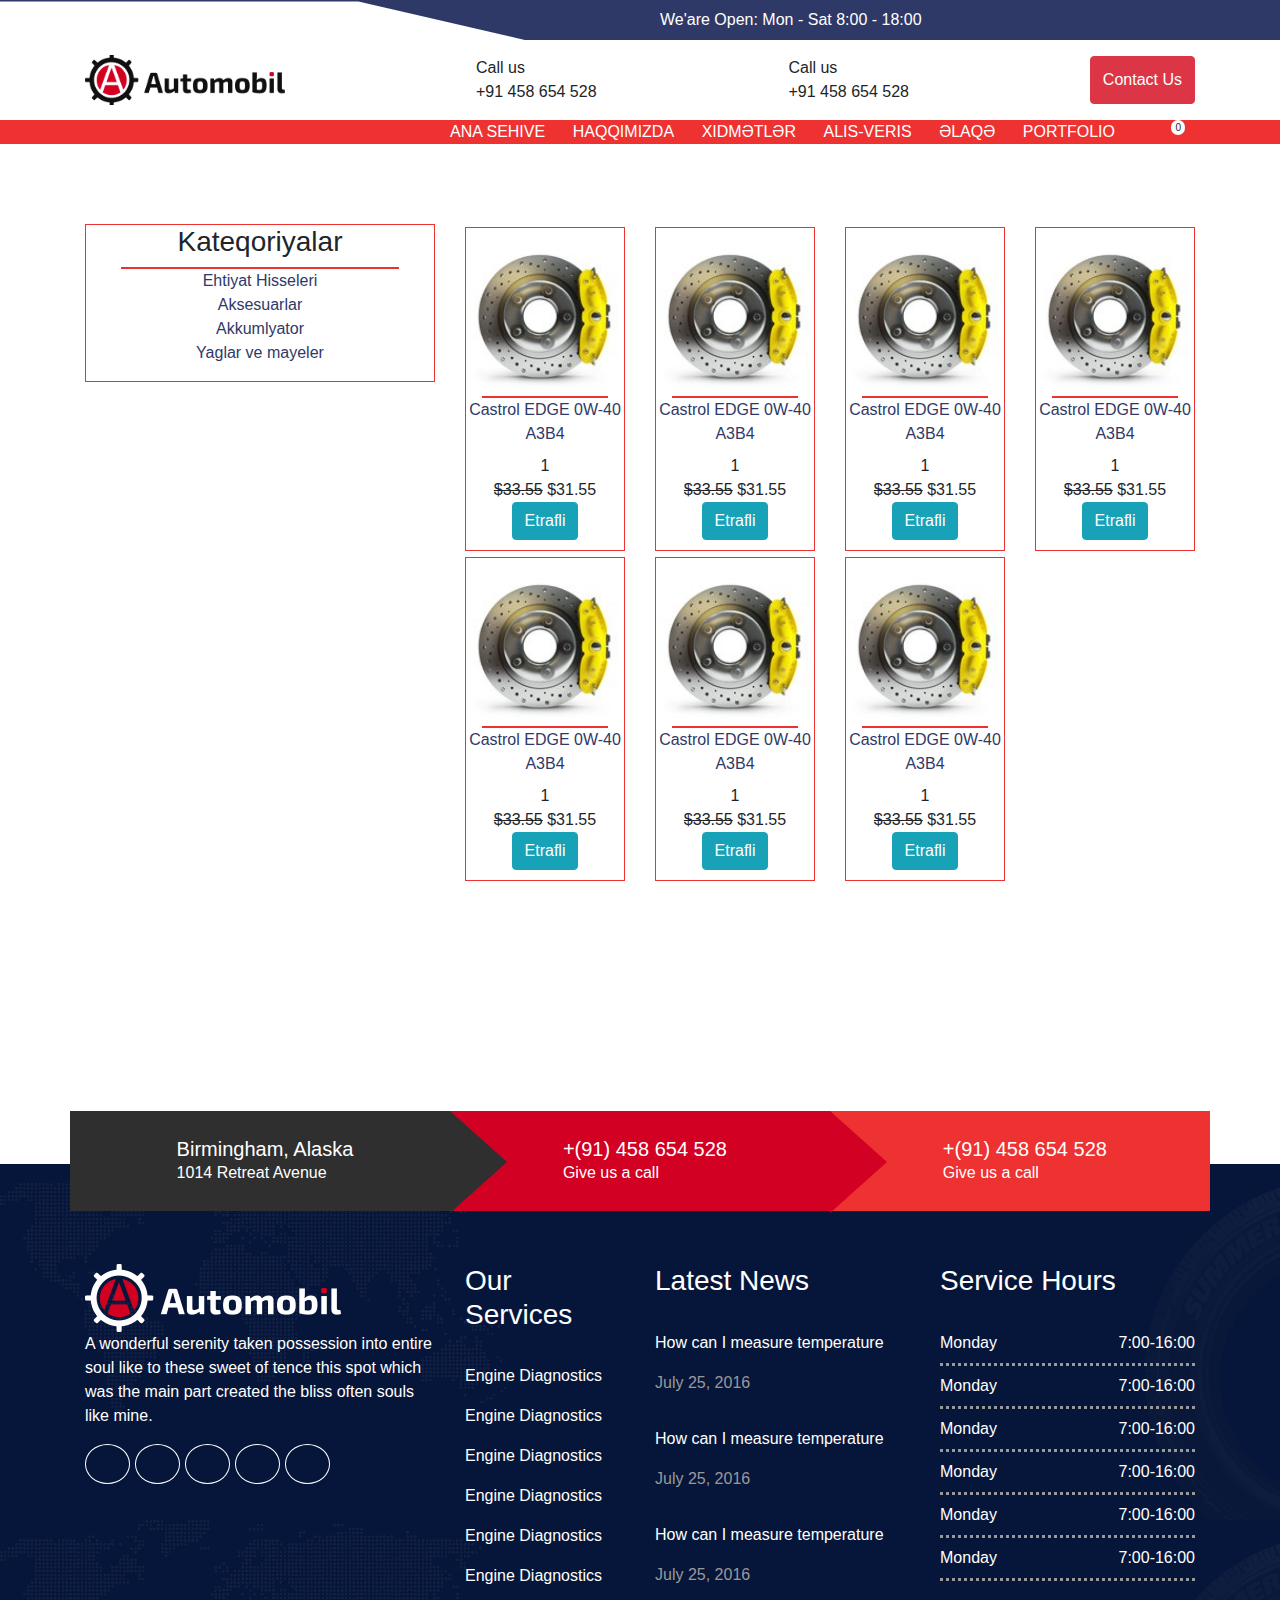
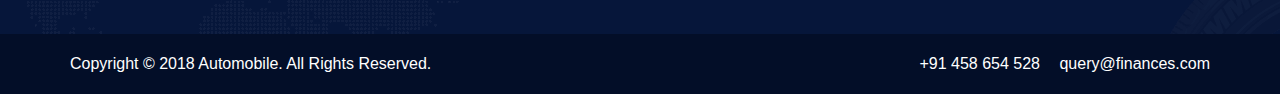
<file: final/details.html>
<!DOCTYPE html>
<html lang="en">

<head>
    <meta charset="UTF-8">
    <meta name="viewport" content="width=device-width, initial-scale=1.0">
    <meta http-equiv="X-UA-Compatible" content="ie=edge">
    <title>Document</title>
    <link rel="stylesheet" href="https://use.fontawesome.com/releases/v5.8.1/css/all.css"
        integrity="sha384-50oBUHEmvpQ+1lW4y57PTFmhCaXp0ML5d60M1M7uH2+nqUivzIebhndOJK28anvf" crossorigin="anonymous">
    <link rel="stylesheet" href="https://stackpath.bootstrapcdn.com/bootstrap/4.3.1/css/bootstrap.min.css"
        integrity="sha384-ggOyR0iXCbMQv3Xipma34MD+dH/1fQ784/j6cY/iJTQUOhcWr7x9JvoRxT2MZw1T" crossorigin="anonymous">
    <link rel="stylesheet" href="sass/style.css">

</head>

<body>
        <header>
                <div class="container-fluid header-top">
        
                    <div class="container height ">
                        <div class="row height">
                            <div class="col-lg-6 offset-6 header-top-content height">
        
        
        
                                <p> <i class="far fa-clock"></i>We'are Open: Mon - Sat 8:00 - 18:00
                                </p>
        
                                <ul>
                                    <li><a><i class="fab fa-facebook-f"></i></a></li>
                                    <li><a><i class="fab fa-twitter"></i></a></li>
                                    <li><a><i class="fab fa-instagram"></i></a></li>
                                    <li><a><i class="fab fa-google-plus-g"></i></a></li>
                                </ul>
        
        
        
        
        
                            </div>
        
                        </div>
                    </div>
                </div>
                <div class="container">
                    <div class="row middle">
                        <div class="col-lg-4">
        
                            <div class="brand-wrapper">
                                <a href="" class="brand"><img src="image/auto.png" alt="brand shekli olmalidir"></a>
        
                            </div>
        
                        </div>
                        <div class="col-lg-8">
        
                            <div class="contact-holder">
                                <ul>
                                    <li> <span><i class="fas fa-phone-volume"></i> </span>
                                        <div class="info-wrapper">
                                            <p>
                                                Call us</p>
        
                                            <span>+91 458 654 528
        
                                            </span>
                                        </div>
                                    </li>
                                    <li> <span class="letter"> <i class="far fa-envelope-open"></i></span>
                                        <div class="info-wrapper">
                                            <p>
                                                Call us</p>
        
                                            <span>+91 458 654 528
        
                                            </span>
                                        </div>
                                    </li>
                                    <li>
                                        <a href="" class="contact-btn btn btn-danger">Contact Us</a>
                                    </li>
        
                                </ul>
                            </div>
        
                        </div>
                    </div>
        
        
        
        
        
                </div>
                <div class="clip">
        
                        <div class="container">
                                <div class="row">
                                    <div class="col-lg-4"></div>
                                    <div class="col-lg-7 navbar">
                                        <ul class="navbottom">
                                            <li> <a href="index.html">Ana Sehive</a></li>
                                            <li> <a href="">Haqqımızda</a></li>
                                            <li class="position-relative dropdown"> <a href="">Xidmətlər</a>
                                                    <div class="menu position-absolute">
                                                        <ul>
                                                            <li> <a href="">YAGLAMA </a></li>
                                                            <li> <a href="">aksesuarlarin qurasdirilmasi</a></li>
                                                        </ul>
                                                    </div>
                                            </li>
                                            <li class="position-relative dropdown"> <a href="shop.html">alis-veris</a>
                                                <div class="menu position-absolute">
                                                        <ul>
                                                            <li> <a href="oils.html">Yaglar </a></li>
                                                            <li> <a href="aksesuar.html">Aksesuarlar</a></li>
                                                            <li> <a href="details.html">Ehtiyat Hisseleri</a></li>
        
                                                        </ul>
                                                    </div></li>
                                            <li> <a href="">əlaqə</a></li>
                                            <li> <a href="">Portfolio</a></li>
                                        </ul>
                                    </div>
                                    <div class="col-lg-1 ">
                                        <span class="cart">
                                       <a href=""><i class="fas fa-shopping-cart"></i></a>
                                         <span>0</span>
                                        </span>
                                    </div>
                                    
                                </div>
                            </div>
                            
                    
                </div>
                 
                
            </header>

    <main>
          
     <section id="oils">
         <div class="container">
             <div class="row">
                 <div class="col-lg-4">
                     <div class="categories">
                            <h3>Kateqoriyalar</h3>
                            <div class="seperator"></div>

                            <ul>
                                <li><a href="details.html">Ehtiyat Hisseleri</a></li>
                                <li><a href="aksesuar.html">Aksesuarlar</a></li>
                                <li><a href="batteries.html">Akkumlyator</a></li>
                                <li><a href="oils.html">Yaglar ve mayeler</a></li>
                            </ul>
                     </div>
                     


                    

                 </div>
                 <div class="col-lg-8">

                    <div class="row inner">
                        <div class="col-lg-3">
                            <div class="pro-holder position-relative">
                                <img src="image/product5.jpg" alt="">

                                <div class="seperator1">

                                </div>

                                <a href="">Castrol EDGE 0W-40 A3B4 </a>
                                <h2></h2>

                                <div class="icon-holder">
                                        <i class="far fa-star"></i>
                                        <i class="far fa-star"></i>
                                        <i class="far fa-star"></i>
                                        <i class="far fa-star"></i>
                                        <i class="far fa-star"></i>
                                        <span>1</span>
                                </div>
                                <span class="sale">$33.55</span>
                                <span>$31.55</span>

                                <a href="productInfo.html"><button type="button" class="btn btn-info">Etrafli</button></a>
                               


                                    <div class="layer position-absolute">

                                        <a href="productInfo.html"><button type="button" class="add btn btn-primary"><i class="fas fa-cart-plus"></i>Sebete elave et</button></a>
                                    </div>
                            </div>
                        </div>
                        <div class="col-lg-3">
                                <div class="pro-holder position-relative">
                                    <img src="image/product5.jpg" alt="">
    
                                    <div class="seperator1">
    
                                    </div>
    
                                    <a href="">Castrol EDGE 0W-40 A3B4 </a>
                                    <h2></h2>
    
                                    <div class="icon-holder">
                                            <i class="far fa-star"></i>
                                            <i class="far fa-star"></i>
                                            <i class="far fa-star"></i>
                                            <i class="far fa-star"></i>
                                            <i class="far fa-star"></i>
                                            <span>1</span>
                                    </div>
                                    <span class="sale">$33.55</span>
                                    <span>$31.55</span>
    
                                    <a href="productInfo.html"><button type="button" class="btn btn-info">Etrafli</button></a>
                                   
    
                                    <div class="layer position-absolute">

                                            <a href="productInfo.html"><button type="button" class="add btn btn-primary"><i class="fas fa-cart-plus"></i>Sebete elave et</button></a>
                                        </div>
    
                                </div>
                            </div>
                            <div class="col-lg-3">
                                    <div class="pro-holder position-relative">
                                        <img src="image/product5.jpg" alt="">
        
                                        <div class="seperator1">
        
                                        </div>
        
                                        <a href="">Castrol EDGE 0W-40 A3B4 </a>
                                        <h2></h2>
        
                                        <div class="icon-holder">
                                                <i class="far fa-star"></i>
                                                <i class="far fa-star"></i>
                                                <i class="far fa-star"></i>
                                                <i class="far fa-star"></i>
                                                <i class="far fa-star"></i>
                                                <span>1</span>
                                        </div>
                                        <span class="sale">$33.55</span>
                                        <span>$31.55</span>
        
                                        <a href="productInfo.html"><button type="button" class="btn btn-info">Etrafli</button></a>
                                       
        
                                        <div class="layer position-absolute">

                                                <a href="productInfo.html"><button type="button" class="add btn btn-primary"><i class="fas fa-cart-plus"></i>Sebete elave et</button></a>
                                            </div>
        
                                    </div>
                                </div>
                                <div class="col-lg-3">
                                        <div class="pro-holder  position-relative">
                                            <img src="image/product5.jpg" alt="">
            
                                            <div class="seperator1">
            
                                            </div>
            
                                            <a href="">Castrol EDGE 0W-40 A3B4 </a>
                                            <h2></h2>
            
                                            <div class="icon-holder">
                                                    <i class="far fa-star"></i>
                                                    <i class="far fa-star"></i>
                                                    <i class="far fa-star"></i>
                                                    <i class="far fa-star"></i>
                                                    <i class="far fa-star"></i>
                                                    <span>1</span>
                                            </div>
                                            <span class="sale">$33.55</span>
                                            <span>$31.55</span>
            
                                            <a href="productInfo.html"><button type="button" class="btn btn-info">Etrafli</button></a>
                                           
                                            <div class="layer position-absolute">

                                                    <a href="productInfo.html"><button type="button" class="add btn btn-primary"><i class="fas fa-cart-plus"></i>Sebete elave et</button></a>
                                                </div>
            

                                        </div>
                                    </div>
                                    <div class="col-lg-3">
                                            <div class="pro-holder  position-relative">
                                                <img src="image/product5.jpg" alt="">
                
                                                <div class="seperator1">
                
                                                </div>
                
                                                <a href="">Castrol EDGE 0W-40 A3B4 </a>
                                                <h2></h2>
                
                                                <div class="icon-holder">
                                                        <i class="far fa-star"></i>
                                                        <i class="far fa-star"></i>
                                                        <i class="far fa-star"></i>
                                                        <i class="far fa-star"></i>
                                                        <i class="far fa-star"></i>
                                                        <span>1</span>
                                                </div>
                                                <span class="sale">$33.55</span>
                                                <span>$31.55</span>
                
                                                <a href="productInfo.html"><button type="button" class="btn btn-info">Etrafli</button></a>
                                               
                
                                                <div class="layer position-absolute">

                                                        <a href="productInfo.html"><button type="button" class="add btn btn-primary"><i class="fas fa-cart-plus"></i>Sebete elave et</button></a>
                                                    </div>
                                                
                                            </div>
                                        </div>
                                        <div class="col-lg-3">
                                                <div class="pro-holder  position-relative">
                                                    <img src="image/product5.jpg" alt="">
                    
                                                    <div class="seperator1">
                    
                                                    </div>
                    
                                                    <a href="">Castrol EDGE 0W-40 A3B4 </a>
                                                    <h2></h2>
                    
                                                    <div class="icon-holder">
                                                            <i class="far fa-star"></i>
                                                            <i class="far fa-star"></i>
                                                            <i class="far fa-star"></i>
                                                            <i class="far fa-star"></i>
                                                            <i class="far fa-star"></i>
                                                            <span>1</span>
                                                    </div>
                                                    <span class="sale">$33.55</span>
                                                    <span>$31.55</span>
                    
                                                    <a href="productInfo.html"><button type="button" class="btn btn-info">Etrafli</button></a>
                                                   
                    
                                                    <div class="layer position-absolute">

                                                            <a href="productInfo.html"><button type="button" class="add btn btn-primary"><i class="fas fa-cart-plus"></i>Sebete elave et</button></a>
                                                        </div>

                                                </div>
                                            </div>
                                            <div class="col-lg-3">
                                                    <div class="pro-holder  position-relative">
                                                        <img src="image/product5.jpg" alt="">
                        
                                                        <div class="seperator1">
                        
                                                        </div>
                        
                                                        <a href="">Castrol EDGE 0W-40 A3B4 </a>
                                                        <h2></h2>
                        
                                                        <div class="icon-holder">
                                                                <i class="far fa-star"></i>
                                                                <i class="far fa-star"></i>
                                                                <i class="far fa-star"></i>
                                                                <i class="far fa-star"></i>
                                                                <i class="far fa-star"></i>
                                                                <span>1</span>
                                                        </div>
                                                        <span class="sale">$33.55</span>
                                                        <span>$31.55</span>
                        
                                                        <a href="productInfo.html"><button type="button" class="btn btn-info">Etrafli</button></a>
                                                       

                                                        <div class="layer position-absolute">

                                                                <a href="productInfo.html"><button type="button" class="add btn btn-primary"><i class="fas fa-cart-plus"></i>Sebete elave et</button></a>
                                                            </div>

                                                    </div>
                                                </div>
                                                
                    </div>

                 </div>
             </div>

         </div>
     </section>


    </main>

    <footer>
        <div class="container ">
            <div class="row footerTop">
                <div class="footerTopFirst">
                        <i class="fas fa-map-marker-alt"></i>
                        <div>
                            <h5>Birmingham, Alaska</h5>
                            <p>1014 Retreat Avenue</p>
                        </div>
                </div>
                <div class="footerTopSecond"></div>
                <div class="footerTopThird">
                        <i class="fas fa-phone-volume"></i>
                        <div>
                                <h5>+(91) 458 654 528</h5>
                                <p>Give us a call</p>
                            </div>
                </div>
                <div class="footerTopFourth"></div>
                <div class="footerTopFivth">
                        <i class="far fa-envelope"></i>
                        <div>
                                <h5>+(91) 458 654 528</h5>
                                <p>Give us a call</p>
                            </div>
                </div>
            </div>
        </div>
        <div class="container-fluid content">
            <div class="container">
                <div class="row footerRow">
                        <div class="col-4 firstcol ">
                                <div>
                                    <img src="image/footer_logo.png" alt="">
                                </div>
                                <p>A wonderful serenity taken possession into entire soul like to these sweet of tence this spot which was the main part created the bliss often souls like mine.</p>
                                <div class="firstcolIcon">
                                    <div><i class="fab fa-facebook-f"></i></div>
                                    <div><i class="fab fa-twitter"></i></div>
                                    <div><i class="fab fa-google-plus-g"></i></div>
                                    <div><i class="fab fa-invision"></i></div>
                                    <div><i class="fab fa-instagram"></i></div>
                                </div>
                            </div>
                            <div class="col-2 secondcol ">
                                <h3>Our Services</h3>
                                <ul>
                                    <li><a href="#">Engine Diagnostics</a></li>
                                    <li><a href="#">Engine Diagnostics</a></li>
                                    <li><a href="#">Engine Diagnostics</a></li>
                                    <li><a href="#">Engine Diagnostics</a></li>
                                    <li><a href="#">Engine Diagnostics</a></li>
                                    <li><a href="#">Engine Diagnostics</a></li>
                                </ul>
                            </div>
                            <div class="col-3 thirdcol ">
                                <h3>Latest News</h3>
                                <ul>
                                    <li><a href="#">How can I measure temperature</a><p>July 25, 2016</p></li>
                                    <li><a href="#">How can I measure temperature</a><p>July 25, 2016</p></li>
                                    <li><a href="#">How can I measure temperature</a><p>July 25, 2016</p></li>
                                </ul>
                            </div>
                            <div class="col-3 fourthcol">
                                <h3>Service Hours</h3>
                                <ul>
                                    <li><span>Monday</span><span>7:00-16:00</span></li>
                                    <li><span>Monday</span><span>7:00-16:00</span></li>
                                    <li><span>Monday</span><span>7:00-16:00</span></li>
                                    <li><span>Monday</span><span>7:00-16:00</span></li>
                                    <li><span>Monday</span><span>7:00-16:00</span></li>
                                    <li><span>Monday</span><span>7:00-16:00</span></li>
                                </ul>
                            </div>
                        </div>
                        <div>
                </div>
            </div>
        </div>
        <div class="container-fluid footerBottom">
            <div class="container">
                <div class="row footerBottomRow">
                      <p>Copyright © 2018 Automobile. All Rights Reserved.</p>
                      <p><span class="footerBottomSpan">+91 458 654 528

                        </span>
                    <span>query@finances.com

                        </span></p>
                </div>
            </div>
        </div>
    </footer>
    <script src="https://code.jquery.com/jquery-3.3.1.slim.min.js" integrity="sha384-q8i/X+965DzO0rT7abK41JStQIAqVgRVzpbzo5smXKp4YfRvH+8abtTE1Pi6jizo" crossorigin="anonymous"></script>
<script src="https://cdnjs.cloudflare.com/ajax/libs/popper.js/1.14.7/umd/popper.min.js" integrity="sha384-UO2eT0CpHqdSJQ6hJty5KVphtPhzWj9WO1clHTMGa3JDZwrnQq4sF86dIHNDz0W1" crossorigin="anonymous"></script>
<script src="https://stackpath.bootstrapcdn.com/bootstrap/4.3.1/js/bootstrap.min.js" integrity="sha384-JjSmVgyd0p3pXB1rRibZUAYoIIy6OrQ6VrjIEaFf/nJGzIxFDsf4x0xIM+B07jRM" crossorigin="anonymous"></script>
</body>

</html>
</file>
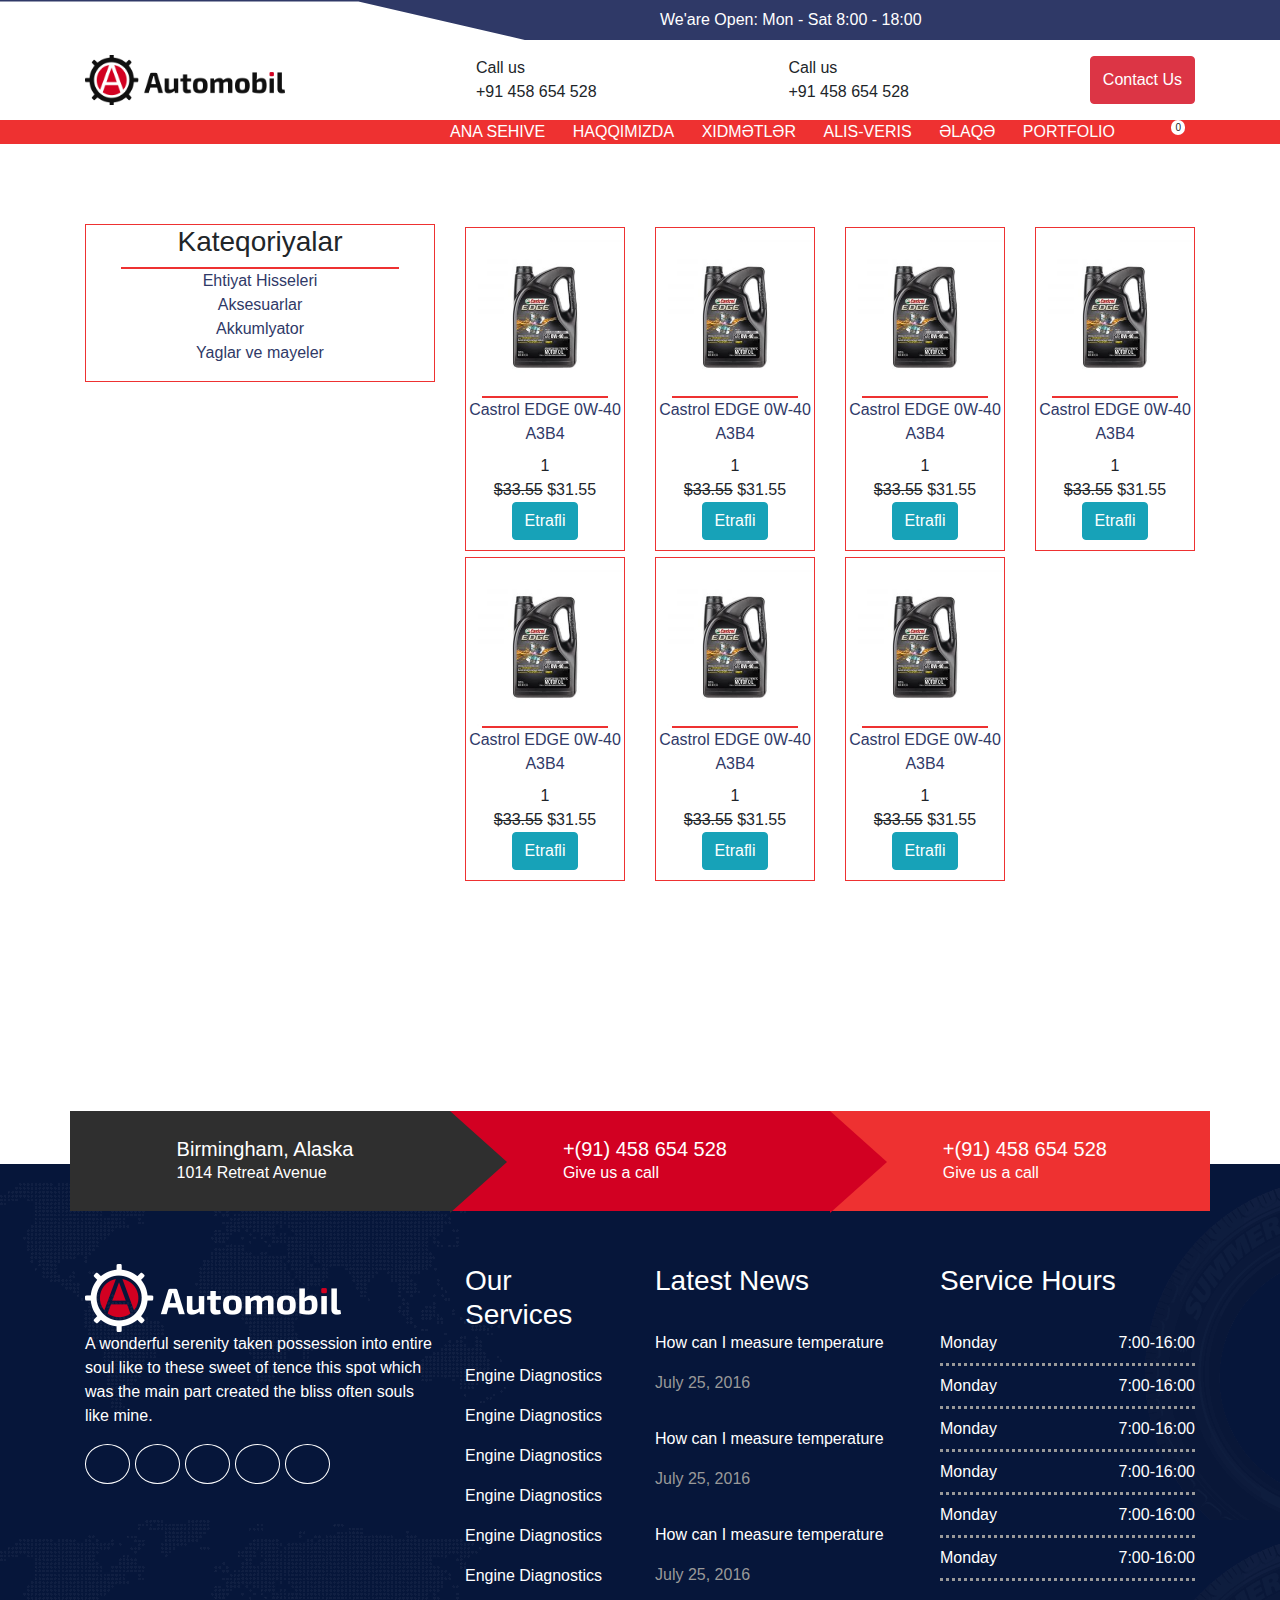
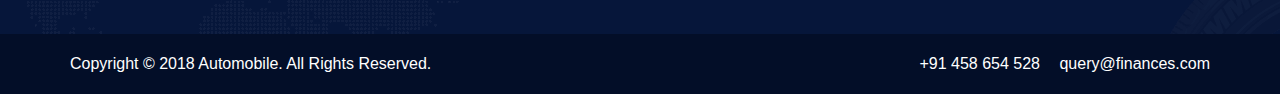
<file: final/oils.html>
<!DOCTYPE html>
<html lang="en">

<head>
    <meta charset="UTF-8">
    <meta name="viewport" content="width=device-width, initial-scale=1.0">
    <meta http-equiv="X-UA-Compatible" content="ie=edge">
    <title>Document</title>
    <link rel="stylesheet" href="https://use.fontawesome.com/releases/v5.8.1/css/all.css"
        integrity="sha384-50oBUHEmvpQ+1lW4y57PTFmhCaXp0ML5d60M1M7uH2+nqUivzIebhndOJK28anvf" crossorigin="anonymous">
    <link rel="stylesheet" href="https://stackpath.bootstrapcdn.com/bootstrap/4.3.1/css/bootstrap.min.css"
        integrity="sha384-ggOyR0iXCbMQv3Xipma34MD+dH/1fQ784/j6cY/iJTQUOhcWr7x9JvoRxT2MZw1T" crossorigin="anonymous">
    <link rel="stylesheet" href="sass/style.css">

</head>

<body>
        <header>
                <div class="container-fluid header-top">
        
                    <div class="container height ">
                        <div class="row height">
                            <div class="col-lg-6 offset-6 header-top-content height">
        
        
        
                                <p> <i class="far fa-clock"></i>We'are Open: Mon - Sat 8:00 - 18:00
                                </p>
        
                                <ul>
                                    <li><a><i class="fab fa-facebook-f"></i></a></li>
                                    <li><a><i class="fab fa-twitter"></i></a></li>
                                    <li><a><i class="fab fa-instagram"></i></a></li>
                                    <li><a><i class="fab fa-google-plus-g"></i></a></li>
                                </ul>
        
        
        
        
        
                            </div>
        
                        </div>
                    </div>
                </div>
                <div class="container">
                    <div class="row middle">
                        <div class="col-lg-4">
        
                            <div class="brand-wrapper">
                                <a href="" class="brand"><img src="image/auto.png" alt="brand shekli olmalidir"></a>
        
                            </div>
        
                        </div>
                        <div class="col-lg-8">
        
                            <div class="contact-holder">
                                <ul>
                                    <li> <span><i class="fas fa-phone-volume"></i> </span>
                                        <div class="info-wrapper">
                                            <p>
                                                Call us</p>
        
                                            <span>+91 458 654 528
        
                                            </span>
                                        </div>
                                    </li>
                                    <li> <span class="letter"> <i class="far fa-envelope-open"></i></span>
                                        <div class="info-wrapper">
                                            <p>
                                                Call us</p>
        
                                            <span>+91 458 654 528
        
                                            </span>
                                        </div>
                                    </li>
                                    <li>
                                        <a href="" class="contact-btn btn btn-danger">Contact Us</a>
                                    </li>
        
                                </ul>
                            </div>
        
                        </div>
                    </div>
        
        
        
        
        
                </div>
                <div class="clip">
        
                        <div class="container">
                                <div class="row">
                                    <div class="col-lg-4"></div>
                                    <div class="col-lg-7 navbar">
                                        <ul class="navbottom">
                                            <li> <a href="index.html">Ana Sehive</a></li>
                                            <li> <a href="">Haqqımızda</a></li>
                                            <li class="position-relative dropdown"> <a href="">Xidmətlər</a>
                                                    <div class="menu position-absolute">
                                                        <ul>
                                                            <li> <a href="">YAGLAMA </a></li>
                                                            <li> <a href="">aksesuarlarin qurasdirilmasi</a></li>
                                                        </ul>
                                                    </div>
                                            </li>
                                            <li class="position-relative dropdown"> <a href="shop.html">alis-veris</a>
                                                <div class="menu position-absolute">
                                                        <ul>
                                                            <li> <a href="oils.html">Yaglar </a></li>
                                                            <li> <a href="aksesuar.html">Aksesuarlar</a></li>
                                                            <li> <a href="details.html">Ehtiyat Hisseleri</a></li>
        
                                                        </ul>
                                                    </div></li>
                                            <li> <a href="">əlaqə</a></li>
                                            <li> <a href="">Portfolio</a></li>
                                        </ul>
                                    </div>
                                    <div class="col-lg-1 ">
                                        <span class="cart">
                                       <a href=""><i class="fas fa-shopping-cart"></i></a>
                                         <span>0</span>
                                        </span>
                                    </div>
                                    
                                </div>
                            </div>
                            
                    
                </div>
                 
                
            </header>

    <main>
          
     <section id="oils">
         <div class="container">
             <div class="row">
                 <div class="col-lg-4">
                     <div class="categories">
                            <h3>Kateqoriyalar</h3>
                            <div class="seperator"></div>

                            <ul>
                                <li><a href="details.html">Ehtiyat Hisseleri</a></li>
                                <li><a href="aksesuar.html">Aksesuarlar</a></li>
                                <li><a href="batteries.html">Akkumlyator</a></li>
                                <li><a href="oils.html">Yaglar ve mayeler</a></li>
                            </ul>
                     </div>
                     


                    

                 </div>
                 <div class="col-lg-8">

                    <div class="row inner">
                        <div class="col-lg-3">
                            <div class="pro-holder">
                                <img src="image/product1.jpg" alt="">

                                <div class="seperator1">

                                </div>

                                <a href="">Castrol EDGE 0W-40 A3B4 </a>
                                <h2></h2>

                                <div class="icon-holder">
                                        <i class="far fa-star"></i>
                                        <i class="far fa-star"></i>
                                        <i class="far fa-star"></i>
                                        <i class="far fa-star"></i>
                                        <i class="far fa-star"></i>
                                        <span>1</span>
                                </div>
                                <span class="sale">$33.55</span>
                                <span>$31.55</span>

                                <a href="productInfo.html"><button type="button" class="btn btn-info">Etrafli</button></a>
                               
                                <div class="layer position-absolute">

                                        <a href="productInfo.html"><button type="button" class="add btn btn-primary"><i class="fas fa-cart-plus"></i>Sebete elave et</button></a>
                                    </div>


                            </div>
                        </div>
                        <div class="col-lg-3">
                                <div class="pro-holder  position-relative">
                                    <img src="image/product1.jpg" alt="">
    
                                    <div class="seperator1">
    
                                    </div>
    
                                    <a href="">Castrol EDGE 0W-40 A3B4 </a>
                                    <h2></h2>
    
                                    <div class="icon-holder">
                                            <i class="far fa-star"></i>
                                            <i class="far fa-star"></i>
                                            <i class="far fa-star"></i>
                                            <i class="far fa-star"></i>
                                            <i class="far fa-star"></i>
                                            <span>1</span>
                                    </div>
                                    <span class="sale">$33.55</span>
                                    <span>$31.55</span>
    
                                    <a href="productInfo.html"><button type="button" class="btn btn-info">Etrafli</button></a>
                                   
                                    <div class="layer position-absolute">

                                            <a href="productInfo.html"><button type="button" class="add btn btn-primary"><i class="fas fa-cart-plus"></i>Sebete elave et</button></a>
                                        </div>
    
                                    
                                </div>
                            </div>
                            <div class="col-lg-3">
                                    <div class="pro-holder position-relative">
                                        <img src="image/product1.jpg" alt="">
        
                                        <div class="seperator1">
        
                                        </div>
        
                                        <a href="">Castrol EDGE 0W-40 A3B4 </a>
                                        <h2></h2>
        
                                        <div class="icon-holder">
                                                <i class="far fa-star"></i>
                                                <i class="far fa-star"></i>
                                                <i class="far fa-star"></i>
                                                <i class="far fa-star"></i>
                                                <i class="far fa-star"></i>
                                                <span>1</span>
                                        </div>
                                        <span class="sale">$33.55</span>
                                        <span>$31.55</span>
        
                                        <a href="productInfo.html"><button type="button" class="btn btn-info">Etrafli</button></a>
                                       
        
                                        <div class="layer position-absolute">

                                                <a href="productInfo.html"><button type="button" class="add btn btn-primary"><i class="fas fa-cart-plus"></i>Sebete elave et</button></a>
                                            </div>
                                        
                                    </div>
                                </div>
                                <div class="col-lg-3">
                                        <div class="pro-holder  position-relative">
                                            <img src="image/product1.jpg" alt="">
            
                                            <div class="seperator1">
            
                                            </div>
            
                                            <a href="">Castrol EDGE 0W-40 A3B4 </a>
                                            <h2></h2>
            
                                            <div class="icon-holder">
                                                    <i class="far fa-star"></i>
                                                    <i class="far fa-star"></i>
                                                    <i class="far fa-star"></i>
                                                    <i class="far fa-star"></i>
                                                    <i class="far fa-star"></i>
                                                    <span>1</span>
                                            </div>
                                            <span class="sale">$33.55</span>
                                            <span>$31.55</span>
            
                                            <a href="productInfo.html"><button type="button" class="btn btn-info">Etrafli</button></a>
                                           
                                            <div class="layer position-absolute">

                                                    <a href="productInfo.html"><button type="button" class="add btn btn-primary"><i class="fas fa-cart-plus"></i>Sebete elave et</button></a>
                                                </div>
                                            
            
                                        </div>
                                    </div>
                                    <div class="col-lg-3">
                                            <div class="pro-holder  position-relative">
                                                <img src="image/product1.jpg" alt="">
                
                                                <div class="seperator1">
                
                                                </div>
                
                                                <a href="">Castrol EDGE 0W-40 A3B4 </a>
                                                <h2></h2>
                
                                                <div class="icon-holder">
                                                        <i class="far fa-star"></i>
                                                        <i class="far fa-star"></i>
                                                        <i class="far fa-star"></i>
                                                        <i class="far fa-star"></i>
                                                        <i class="far fa-star"></i>
                                                        <span>1</span>
                                                </div>
                                                <span class="sale">$33.55</span>
                                                <span>$31.55</span>
                
                                                <a href="productInfo.html"><button type="button" class="btn btn-info">Etrafli</button></a>
                                               
                
                                                <div class="layer position-absolute">

                                                        <a href="productInfo.html"><button type="button" class="add btn btn-primary"><i class="fas fa-cart-plus"></i>Sebete elave et</button></a>
                                                    </div>
                
                                            </div>
                                        </div>
                                        <div class="col-lg-3">
                                                <div class="pro-holder  position-relative">
                                                    <img src="image/product1.jpg" alt="">
                    
                                                    <div class="seperator1">
                    
                                                    </div>
                    
                                                    <a href="">Castrol EDGE 0W-40 A3B4 </a>
                                                    <h2></h2>
                    
                                                    <div class="icon-holder">
                                                            <i class="far fa-star"></i>
                                                            <i class="far fa-star"></i>
                                                            <i class="far fa-star"></i>
                                                            <i class="far fa-star"></i>
                                                            <i class="far fa-star"></i>
                                                            <span>1</span>
                                                    </div>
                                                    <span class="sale">$33.55</span>
                                                    <span>$31.55</span>
                    
                                                    <a href="productInfo.html"><button type="button" class="btn btn-info">Etrafli</button></a>
                                                   
                                                    <div class="layer position-absolute">

                                                            <a href="productInfo.html"><button type="button" class="add btn btn-primary"><i class="fas fa-cart-plus"></i>Sebete elave et</button></a>
                                                        </div>
                    
                                                    
                                                </div>
                                            </div>
                                            <div class="col-lg-3">
                                                    <div class="pro-holder  position-relative">
                                                        <img src="image/product1.jpg" alt="">
                        
                                                        <div class="seperator1">
                        
                                                        </div>
                        
                                                        <a href="">Castrol EDGE 0W-40 A3B4 </a>
                                                        <h2></h2>
                        
                                                        <div class="icon-holder">
                                                                <i class="far fa-star"></i>
                                                                <i class="far fa-star"></i>
                                                                <i class="far fa-star"></i>
                                                                <i class="far fa-star"></i>
                                                                <i class="far fa-star"></i>
                                                                <span>1</span>
                                                        </div>
                                                        <span class="sale">$33.55</span>
                                                        <span>$31.55</span>
                        
                                                        <a href="productInfo.html"><button type="button" class="btn btn-info">Etrafli</button></a>
                                                       
                        
                                                        <div class="layer position-absolute">

                                                                <a href="productInfo.html"><button type="button" class="add btn btn-primary"><i class="fas fa-cart-plus"></i>Sebete elave et</button></a>
                                                            </div>
                        
                                                    </div>
                                                </div>
                       
                    </div>

                 </div>
             </div>

         </div>
     </section>


    </main>

    <footer>
        <div class="container ">
            <div class="row footerTop">
                <div class="footerTopFirst">
                        <i class="fas fa-map-marker-alt"></i>
                        <div>
                            <h5>Birmingham, Alaska</h5>
                            <p>1014 Retreat Avenue</p>
                        </div>
                </div>
                <div class="footerTopSecond"></div>
                <div class="footerTopThird">
                        <i class="fas fa-phone-volume"></i>
                        <div>
                                <h5>+(91) 458 654 528</h5>
                                <p>Give us a call</p>
                            </div>
                </div>
                <div class="footerTopFourth"></div>
                <div class="footerTopFivth">
                        <i class="far fa-envelope"></i>
                        <div>
                                <h5>+(91) 458 654 528</h5>
                                <p>Give us a call</p>
                            </div>
                </div>
            </div>
        </div>
        <div class="container-fluid content">
            <div class="container">
                <div class="row footerRow">
                        <div class="col-4 firstcol ">
                                <div>
                                    <img src="image/footer_logo.png" alt="">
                                </div>
                                <p>A wonderful serenity taken possession into entire soul like to these sweet of tence this spot which was the main part created the bliss often souls like mine.</p>
                                <div class="firstcolIcon">
                                    <div><i class="fab fa-facebook-f"></i></div>
                                    <div><i class="fab fa-twitter"></i></div>
                                    <div><i class="fab fa-google-plus-g"></i></div>
                                    <div><i class="fab fa-invision"></i></div>
                                    <div><i class="fab fa-instagram"></i></div>
                                </div>
                            </div>
                            <div class="col-2 secondcol ">
                                <h3>Our Services</h3>
                                <ul>
                                    <li><a href="#">Engine Diagnostics</a></li>
                                    <li><a href="#">Engine Diagnostics</a></li>
                                    <li><a href="#">Engine Diagnostics</a></li>
                                    <li><a href="#">Engine Diagnostics</a></li>
                                    <li><a href="#">Engine Diagnostics</a></li>
                                    <li><a href="#">Engine Diagnostics</a></li>
                                </ul>
                            </div>
                            <div class="col-3 thirdcol ">
                                <h3>Latest News</h3>
                                <ul>
                                    <li><a href="#">How can I measure temperature</a><p>July 25, 2016</p></li>
                                    <li><a href="#">How can I measure temperature</a><p>July 25, 2016</p></li>
                                    <li><a href="#">How can I measure temperature</a><p>July 25, 2016</p></li>
                                </ul>
                            </div>
                            <div class="col-3 fourthcol">
                                <h3>Service Hours</h3>
                                <ul>
                                    <li><span>Monday</span><span>7:00-16:00</span></li>
                                    <li><span>Monday</span><span>7:00-16:00</span></li>
                                    <li><span>Monday</span><span>7:00-16:00</span></li>
                                    <li><span>Monday</span><span>7:00-16:00</span></li>
                                    <li><span>Monday</span><span>7:00-16:00</span></li>
                                    <li><span>Monday</span><span>7:00-16:00</span></li>
                                </ul>
                            </div>
                        </div>
                        <div>
                </div>
            </div>
        </div>
        <div class="container-fluid footerBottom">
            <div class="container">
                <div class="row footerBottomRow">
                      <p>Copyright © 2018 Automobile. All Rights Reserved.</p>
                      <p><span class="footerBottomSpan">+91 458 654 528

                        </span>
                    <span>query@finances.com

                        </span></p>
                </div>
            </div>
        </div>
    </footer>
    <script src="https://code.jquery.com/jquery-3.3.1.slim.min.js" integrity="sha384-q8i/X+965DzO0rT7abK41JStQIAqVgRVzpbzo5smXKp4YfRvH+8abtTE1Pi6jizo" crossorigin="anonymous"></script>
<script src="https://cdnjs.cloudflare.com/ajax/libs/popper.js/1.14.7/umd/popper.min.js" integrity="sha384-UO2eT0CpHqdSJQ6hJty5KVphtPhzWj9WO1clHTMGa3JDZwrnQq4sF86dIHNDz0W1" crossorigin="anonymous"></script>
<script src="https://stackpath.bootstrapcdn.com/bootstrap/4.3.1/js/bootstrap.min.js" integrity="sha384-JjSmVgyd0p3pXB1rRibZUAYoIIy6OrQ6VrjIEaFf/nJGzIxFDsf4x0xIM+B07jRM" crossorigin="anonymous"></script>
</body>

</html>
</file>
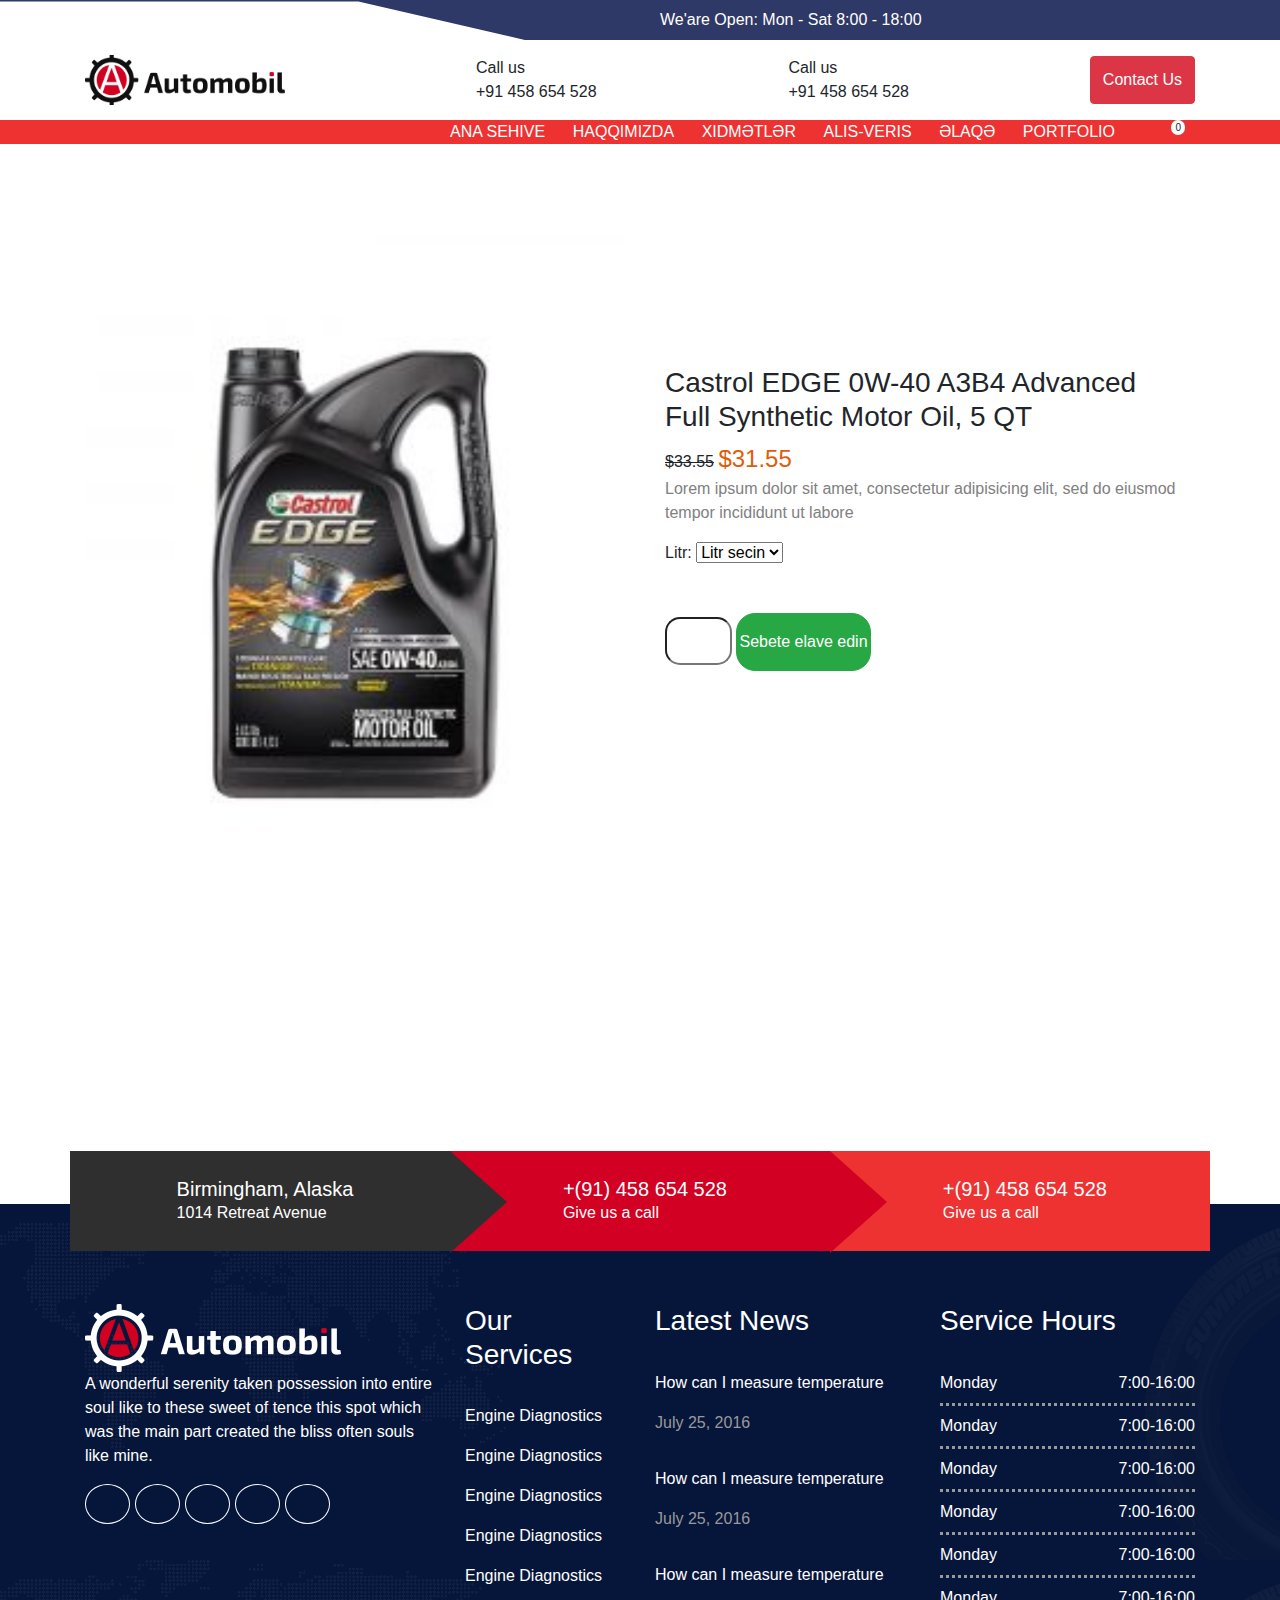
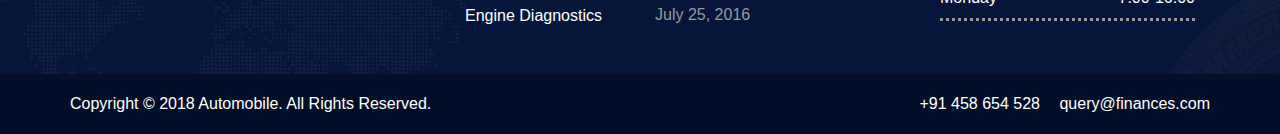
<file: final/productInfo.html>
<!DOCTYPE html>
<html lang="en">

<head>
    <meta charset="UTF-8">
    <meta name="viewport" content="width=device-width, initial-scale=1.0">
    <meta http-equiv="X-UA-Compatible" content="ie=edge">
    <title>Document</title>
    <link rel="stylesheet" href="https://use.fontawesome.com/releases/v5.8.1/css/all.css"
        integrity="sha384-50oBUHEmvpQ+1lW4y57PTFmhCaXp0ML5d60M1M7uH2+nqUivzIebhndOJK28anvf" crossorigin="anonymous">
    <link rel="stylesheet" href="https://stackpath.bootstrapcdn.com/bootstrap/4.3.1/css/bootstrap.min.css"
        integrity="sha384-ggOyR0iXCbMQv3Xipma34MD+dH/1fQ784/j6cY/iJTQUOhcWr7x9JvoRxT2MZw1T" crossorigin="anonymous">
    <link rel="stylesheet" href="sass/style.css">

</head>

<body>
        <header>
                <div class="container-fluid header-top">
        
                    <div class="container height ">
                        <div class="row height">
                            <div class="col-lg-6 offset-6 header-top-content height">
        
        
        
                                <p> <i class="far fa-clock"></i>We'are Open: Mon - Sat 8:00 - 18:00
                                </p>
        
                                <ul>
                                    <li><a><i class="fab fa-facebook-f"></i></a></li>
                                    <li><a><i class="fab fa-twitter"></i></a></li>
                                    <li><a><i class="fab fa-instagram"></i></a></li>
                                    <li><a><i class="fab fa-google-plus-g"></i></a></li>
                                </ul>
        
        
        
        
        
                            </div>
        
                        </div>
                    </div>
                </div>
                <div class="container">
                    <div class="row middle">
                        <div class="col-lg-4">
        
                            <div class="brand-wrapper">
                                <a href="" class="brand"><img src="image/auto.png" alt="brand shekli olmalidir"></a>
        
                            </div>
        
                        </div>
                        <div class="col-lg-8">
        
                            <div class="contact-holder">
                                <ul>
                                    <li> <span><i class="fas fa-phone-volume"></i> </span>
                                        <div class="info-wrapper">
                                            <p>
                                                Call us</p>
        
                                            <span>+91 458 654 528
        
                                            </span>
                                        </div>
                                    </li>
                                    <li> <span class="letter"> <i class="far fa-envelope-open"></i></span>
                                        <div class="info-wrapper">
                                            <p>
                                                Call us</p>
        
                                            <span>+91 458 654 528
        
                                            </span>
                                        </div>
                                    </li>
                                    <li>
                                        <a href="" class="contact-btn btn btn-danger">Contact Us</a>
                                    </li>
        
                                </ul>
                            </div>
        
                        </div>
                    </div>
        
        
        
        
        
                </div>
                <div class="clip">
        
                        <div class="container">
                                <div class="row">
                                    <div class="col-lg-4"></div>
                                    <div class="col-lg-7 navbar">
                                        <ul class="navbottom">
                                            <li> <a href="index.html">Ana Sehive</a></li>
                                            <li> <a href="">Haqqımızda</a></li>
                                            <li class="position-relative dropdown"> <a href="">Xidmətlər</a>
                                                    <div class="menu position-absolute">
                                                        <ul>
                                                            <li> <a href="">YAGLAMA </a></li>
                                                            <li> <a href="">aksesuarlarin qurasdirilmasi</a></li>
                                                        </ul>
                                                    </div>
                                            </li>
                                            <li class="position-relative dropdown"> <a href="shop.html">alis-veris</a>
                                                <div class="menu position-absolute">
                                                        <ul>
                                                            <li> <a href="oils.html">Yaglar </a></li>
                                                            <li> <a href="aksesuar.html">Aksesuarlar</a></li>
                                                            <li> <a href="details.html">Ehtiyat Hisseleri</a></li>
        
                                                        </ul>
                                                    </div></li>
                                            <li> <a href="">əlaqə</a></li>
                                            <li> <a href="">Portfolio</a></li>
                                        </ul>
                                    </div>
                                    <div class="col-lg-1 ">
                                        <span class="cart">
                                       <a   href=""><i class="fas fa-shopping-cart"></i></a>
                                         <span id="basket">0</span>
                                        </span>
                                    </div>
                                    
                                </div>
                            </div>
                            
                    
                </div>
                 
                
            </header>

    <main>
          <section id="info">
              <div class="container">
                  <div class="row">
                      <div class="col-lg-6">
                          <div class="img-wrapper">
                              <img src="image/product1.jpg" alt="">
                          </div>

                      </div>
                      <div class="col-lg-6 second">

                        <div class="text-holder">
                            <h3>Castrol EDGE 0W-40 A3B4 Advanced Full Synthetic Motor Oil, 5 QT</h3>
                            
                            <div class="icon-holder">
                                    <i class="far fa-star"></i>
                                    <i class="far fa-star"></i>
                                    <i class="far fa-star"></i>
                                    <i class="far fa-star"></i>
                                    <i class="far fa-star"></i>
                            </div>
                            <span class="sale">$33.55</span>
                            <span class="price">$31.55</span>

                            
                            <p>Lorem ipsum dolor sit amet, consectetur adipisicing elit, sed do eiusmod tempor incididunt ut labore</p>



                            <span>Litr:</span>
                            <select name="Litr">
                                    <option value="">Litr secin</option>

                                    <option value="">0.33L</option>
                                    <option value="">0.5L</option>
                                    <option value="">1L</option>
                                    <option value="">0.7L</option>
                                  </select>

                                  <div class="cart mt-5">
                                        <input class="number" type="number" name="quantity" min="1" max="5">
                                 
                                        <a proId="10000" class="addtocart" href=""><button type="button" class=" my-btn btn btn-success">Sebete elave edin</button></a>
     
                                  </div>

                                
                        
                        </div>

                      </div>
                  </div>
              </div>
          </section>
   

    </main>

    <footer>
        <div class="container ">
            <div class="row footerTop">
                <div class="footerTopFirst">
                        <i class="fas fa-map-marker-alt"></i>
                        <div>
                            <h5>Birmingham, Alaska</h5>
                            <p>1014 Retreat Avenue</p>
                        </div>
                </div>
                <div class="footerTopSecond"></div>
                <div class="footerTopThird">
                        <i class="fas fa-phone-volume"></i>
                        <div>
                                <h5>+(91) 458 654 528</h5>
                                <p>Give us a call</p>
                            </div>
                </div>
                <div class="footerTopFourth"></div>
                <div class="footerTopFivth">
                        <i class="far fa-envelope"></i>
                        <div>
                                <h5>+(91) 458 654 528</h5>
                                <p>Give us a call</p>
                            </div>
                </div>
            </div>
        </div>
        <div class="container-fluid content">
            <div class="container">
                <div class="row footerRow">
                        <div class="col-4 firstcol ">
                                <div>
                                    <img src="image/footer_logo.png" alt="">
                                </div>
                                <p>A wonderful serenity taken possession into entire soul like to these sweet of tence this spot which was the main part created the bliss often souls like mine.</p>
                                <div class="firstcolIcon">
                                    <div><i class="fab fa-facebook-f"></i></div>
                                    <div><i class="fab fa-twitter"></i></div>
                                    <div><i class="fab fa-google-plus-g"></i></div>
                                    <div><i class="fab fa-invision"></i></div>
                                    <div><i class="fab fa-instagram"></i></div>
                                </div>
                            </div>
                            <div class="col-2 secondcol ">
                                <h3>Our Services</h3>
                                <ul>
                                    <li><a href="#">Engine Diagnostics</a></li>
                                    <li><a href="#">Engine Diagnostics</a></li>
                                    <li><a href="#">Engine Diagnostics</a></li>
                                    <li><a href="#">Engine Diagnostics</a></li>
                                    <li><a href="#">Engine Diagnostics</a></li>
                                    <li><a href="#">Engine Diagnostics</a></li>
                                </ul>
                            </div>
                            <div class="col-3 thirdcol ">
                                <h3>Latest News</h3>
                                <ul>
                                    <li><a href="#">How can I measure temperature</a><p>July 25, 2016</p></li>
                                    <li><a href="#">How can I measure temperature</a><p>July 25, 2016</p></li>
                                    <li><a href="#">How can I measure temperature</a><p>July 25, 2016</p></li>
                                </ul>
                            </div>
                            <div class="col-3 fourthcol">
                                <h3>Service Hours</h3>
                                <ul>
                                    <li><span>Monday</span><span>7:00-16:00</span></li>
                                    <li><span>Monday</span><span>7:00-16:00</span></li>
                                    <li><span>Monday</span><span>7:00-16:00</span></li>
                                    <li><span>Monday</span><span>7:00-16:00</span></li>
                                    <li><span>Monday</span><span>7:00-16:00</span></li>
                                    <li><span>Monday</span><span>7:00-16:00</span></li>
                                </ul>
                            </div>
                        </div>
                        <div>
                </div>
            </div>
        </div>
        <div class="container-fluid footerBottom">
            <div class="container">
                <div class="row footerBottomRow">
                      <p>Copyright © 2018 Automobile. All Rights Reserved.</p>
                      <p><span class="footerBottomSpan">+91 458 654 528

                        </span>
                    <span>query@finances.com

                        </span></p>
                </div>
            </div>
        </div>
    </footer>
    <script src="https://code.jquery.com/jquery-3.3.1.slim.min.js" integrity="sha384-q8i/X+965DzO0rT7abK41JStQIAqVgRVzpbzo5smXKp4YfRvH+8abtTE1Pi6jizo" crossorigin="anonymous"></script>
<script src="https://cdnjs.cloudflare.com/ajax/libs/popper.js/1.14.7/umd/popper.min.js" integrity="sha384-UO2eT0CpHqdSJQ6hJty5KVphtPhzWj9WO1clHTMGa3JDZwrnQq4sF86dIHNDz0W1" crossorigin="anonymous"></script>
<script src="https://stackpath.bootstrapcdn.com/bootstrap/4.3.1/js/bootstrap.min.js" integrity="sha384-JjSmVgyd0p3pXB1rRibZUAYoIIy6OrQ6VrjIEaFf/nJGzIxFDsf4x0xIM+B07jRM" crossorigin="anonymous"></script>
<script src="js/checkout.js"></script>

</body>

</html>
</file>
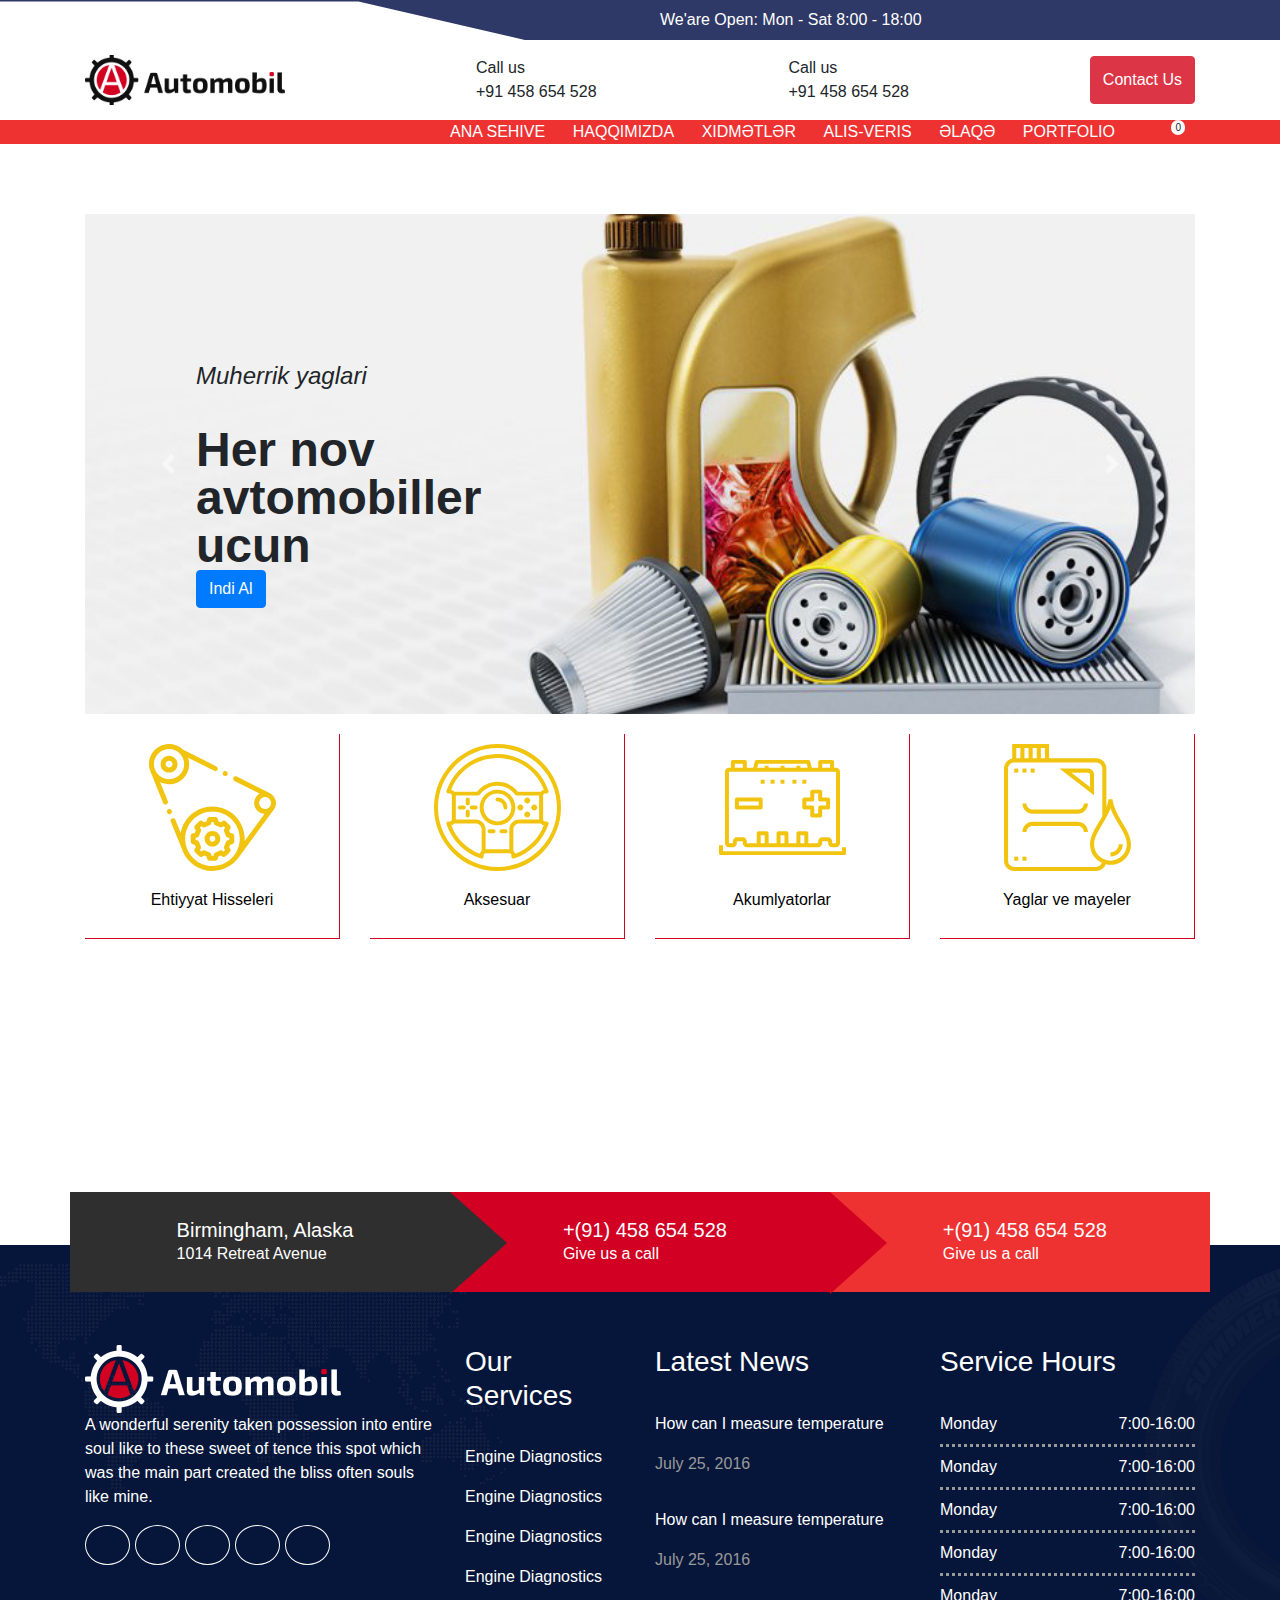
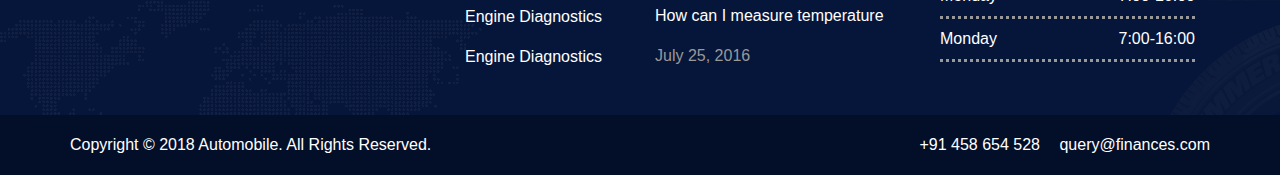
<file: final/shop.html>
<!DOCTYPE html>
<html lang="en">

<head>
    <meta charset="UTF-8">
    <meta name="viewport" content="width=device-width, initial-scale=1.0">
    <meta http-equiv="X-UA-Compatible" content="ie=edge">
    <title>Document</title>
    <link rel="stylesheet" href="https://use.fontawesome.com/releases/v5.8.1/css/all.css"
        integrity="sha384-50oBUHEmvpQ+1lW4y57PTFmhCaXp0ML5d60M1M7uH2+nqUivzIebhndOJK28anvf" crossorigin="anonymous">
    <link rel="stylesheet" href="https://stackpath.bootstrapcdn.com/bootstrap/4.3.1/css/bootstrap.min.css"
        integrity="sha384-ggOyR0iXCbMQv3Xipma34MD+dH/1fQ784/j6cY/iJTQUOhcWr7x9JvoRxT2MZw1T" crossorigin="anonymous">
    <link rel="stylesheet" href="sass/style.css">

</head>

<body>
    <header>
        <div class="container-fluid header-top">

            <div class="container height ">
                <div class="row height">
                    <div class="col-lg-6 offset-6 header-top-content height">



                        <p> <i class="far fa-clock"></i>We'are Open: Mon - Sat 8:00 - 18:00
                        </p>

                        <ul>
                            <li><a><i class="fab fa-facebook-f"></i></a></li>
                            <li><a><i class="fab fa-twitter"></i></a></li>
                            <li><a><i class="fab fa-instagram"></i></a></li>
                            <li><a><i class="fab fa-google-plus-g"></i></a></li>
                        </ul>





                    </div>

                </div>
            </div>
        </div>
        <div class="container">
            <div class="row middle">
                <div class="col-lg-4">

                    <div class="brand-wrapper">
                        <a href="" class="brand"><img src="image/auto.png" alt="brand shekli olmalidir"></a>

                    </div>

                </div>
                <div class="col-lg-8">

                    <div class="contact-holder">
                        <ul>
                            <li> <span><i class="fas fa-phone-volume"></i> </span>
                                <div class="info-wrapper">
                                    <p>
                                        Call us</p>

                                    <span>+91 458 654 528

                                    </span>
                                </div>
                            </li>
                            <li> <span class="letter"> <i class="far fa-envelope-open"></i></span>
                                <div class="info-wrapper">
                                    <p>
                                        Call us</p>

                                    <span>+91 458 654 528

                                    </span>
                                </div>
                            </li>
                            <li>
                                <a href="" class="contact-btn btn btn-danger">Contact Us</a>
                            </li>

                        </ul>
                    </div>

                </div>
            </div>





        </div>
        <div class="clip">

                <div class="container">
                        <div class="row">
                            <div class="col-lg-4"></div>
                            <div class="col-lg-7 navbar">
                                <ul class="navbottom">
                                    <li> <a href="index.html">Ana Sehive</a></li>
                                    <li> <a href="">Haqqımızda</a></li>
                                    <li class="position-relative dropdown"> <a href="">Xidmətlər</a>
                                            <div class="menu position-absolute">
                                                <ul>
                                                    <li> <a href="">YAGLAMA </a></li>
                                                    <li> <a href="">aksesuarlarin qurasdirilmasi</a></li>
                                                </ul>
                                            </div>
                                    </li>
                                    <li class="position-relative dropdown"> <a href="shop.html">alis-veris</a>
                                        <div class="menu position-absolute">
                                                <ul>
                                                    <li> <a href="oils.html">Yaglar </a></li>
                                                    <li> <a href="aksesuar.html">Aksesuarlar</a></li>
                                                    <li> <a href="details.html">Ehtiyat Hisseleri</a></li>

                                                </ul>
                                            </div></li>
                                    <li> <a href="">əlaqə</a></li>
                                    <li> <a href="">Portfolio</a></li>
                                </ul>
                            </div>
                            <div class="col-lg-1 ">
                                <span class="cart">
                               <a href=""><i class="fas fa-shopping-cart"></i></a>
                                 <span>0</span>
                                </span>
                            </div>
                            
                        </div>
                    </div>
                    
            
        </div>
         
        
    </header>

    <main>
            <section id="shop">
                    <div class="container">
                            <div class="slider">
                                    <div id="carouselExampleInterval" class="carousel slide" data-ride="carousel">
                                            <div class="carousel-inner">
                                              <div class="carousel-item active   img-holder position-relative " data-interval="10000">
                    
                                              
                                                <img src="image/oils.jpg" class="d-block w-100" alt="...">
                                                <div class="txt-hold position-absolute">
                                                        <h2>Muherrik yaglari </h2>
                                                        <p>Her nov avtomobiller ucun</p>
                                                        <a href="oils.html"><button type="button" class="btn btn-primary">Indi Al</button></a>
                                                       </div>
                    
                    
                                              </div>
                                             
                                              <div class="carousel-item  img-holder position-relative" data-interval="2000">
                                                <img src="image/slider2.jpg" class="d-block w-100" alt="...">
                                                <div class="txt-hold position-absolute">
                                                        <h2>Yuksek keyfiyyet </h2>
                                                        <p>Her nov ehtiyyat hisseleri</p>
                                                        <a href="details.html"><button type="button" class="btn btn-primary">Indi Al</button></a>
                                                       </div>
                                              </div>
                                              
                                              <div class="carousel-item  img-holder position-relative">
                                                <img src="image/aks.png" class="d-block w-100" alt="...">
            
                                                <div class="txt-hold third position-absolute">
                                                          <span>Yuksek keyfiyyetli her cur aksesuarlar</span>
                                                        <a href="aksesuar.html"><button type="button" class="btn btn-primary">Indi Al</button></a>
                                                </div>
                                              </div>
                                            </div>
                                            <a class="carousel-control-prev" href="#carouselExampleInterval" role="button" data-slide="prev">
                                              <span class="carousel-control-prev-icon" aria-hidden="true"></span>
                                              <span class="sr-only">Previous</span>
                                            </a>
                                            <a class="carousel-control-next" href="#carouselExampleInterval" role="button" data-slide="next">
                                              <span class="carousel-control-next-icon" aria-hidden="true"></span>
                                              <span class="sr-only">Next</span>
                                            </a>
                                          </div>
                        
                            </div>

                            <div class="table">
                                <div class="row">
                                    <div class="col-lg-3">
                                        <div class="info-holder">
                                            <img src="image/detal.svg" alt="">

                                            <p> <a href="details.html">Ehtiyyat Hisseleri</a> </p>
                                        </div>

                                    </div>
                                    <div class="col-lg-3">
                                            <div class="info-holder">
                                                <img src="image/aksesuar.svg" alt="">
    
                                                <p> <a href="aksesuar.html">Aksesuar</a> </p>
                                            </div>
    
                                        </div>
                                        <div class="col-lg-3">
                                                <div class="info-holder">
                                                    <img src="image/akumlyator.svg" alt="">
        
                                                    <p> <a href="batteries.html"> Akumlyatorlar</a></p>
                                                </div>
        
                                            </div>
                                            <div class="col-lg-3">
                                                    <div class="info-holder">
                                                        <img src="image/yag.svg" alt="">
            
                                                        <p> <a href="oils.html">Yaglar ve mayeler</a> </p>
                                                    </div>
            
                                                </div>
                                    
                                </div>
                            </div>
                                
                    </div>
            </section>
     
     


    </main>

    <footer>
        <div class="container ">
            <div class="row footerTop">
                <div class="footerTopFirst">
                        <i class="fas fa-map-marker-alt"></i>
                        <div>
                            <h5>Birmingham, Alaska</h5>
                            <p>1014 Retreat Avenue</p>
                        </div>
                </div>
                <div class="footerTopSecond"></div>
                <div class="footerTopThird">
                        <i class="fas fa-phone-volume"></i>
                        <div>
                                <h5>+(91) 458 654 528</h5>
                                <p>Give us a call</p>
                            </div>
                </div>
                <div class="footerTopFourth"></div>
                <div class="footerTopFivth">
                        <i class="far fa-envelope"></i>
                        <div>
                                <h5>+(91) 458 654 528</h5>
                                <p>Give us a call</p>
                            </div>
                </div>
            </div>
        </div>
        <div class="container-fluid content">
            <div class="container">
                <div class="row footerRow">
                        <div class="col-4 firstcol ">
                                <div>
                                    <img src="image/footer_logo.png" alt="">
                                </div>
                                <p>A wonderful serenity taken possession into entire soul like to these sweet of tence this spot which was the main part created the bliss often souls like mine.</p>
                                <div class="firstcolIcon">
                                    <div><i class="fab fa-facebook-f"></i></div>
                                    <div><i class="fab fa-twitter"></i></div>
                                    <div><i class="fab fa-google-plus-g"></i></div>
                                    <div><i class="fab fa-invision"></i></div>
                                    <div><i class="fab fa-instagram"></i></div>
                                </div>
                            </div>
                            <div class="col-2 secondcol ">
                                <h3>Our Services</h3>
                                <ul>
                                    <li><a href="#">Engine Diagnostics</a></li>
                                    <li><a href="#">Engine Diagnostics</a></li>
                                    <li><a href="#">Engine Diagnostics</a></li>
                                    <li><a href="#">Engine Diagnostics</a></li>
                                    <li><a href="#">Engine Diagnostics</a></li>
                                    <li><a href="#">Engine Diagnostics</a></li>
                                </ul>
                            </div>
                            <div class="col-3 thirdcol ">
                                <h3>Latest News</h3>
                                <ul>
                                    <li><a href="#">How can I measure temperature</a><p>July 25, 2016</p></li>
                                    <li><a href="#">How can I measure temperature</a><p>July 25, 2016</p></li>
                                    <li><a href="#">How can I measure temperature</a><p>July 25, 2016</p></li>
                                </ul>
                            </div>
                            <div class="col-3 fourthcol">
                                <h3>Service Hours</h3>
                                <ul>
                                    <li><span>Monday</span><span>7:00-16:00</span></li>
                                    <li><span>Monday</span><span>7:00-16:00</span></li>
                                    <li><span>Monday</span><span>7:00-16:00</span></li>
                                    <li><span>Monday</span><span>7:00-16:00</span></li>
                                    <li><span>Monday</span><span>7:00-16:00</span></li>
                                    <li><span>Monday</span><span>7:00-16:00</span></li>
                                </ul>
                            </div>
                        </div>
                        <div>
                </div>
            </div>
        </div>
        <div class="container-fluid footerBottom">
            <div class="container">
                <div class="row footerBottomRow">
                      <p>Copyright © 2018 Automobile. All Rights Reserved.</p>
                      <p><span class="footerBottomSpan">+91 458 654 528

                        </span>
                    <span>query@finances.com

                        </span></p>
                </div>
            </div>
        </div>
    </footer>
    <script src="https://code.jquery.com/jquery-3.3.1.slim.min.js" integrity="sha384-q8i/X+965DzO0rT7abK41JStQIAqVgRVzpbzo5smXKp4YfRvH+8abtTE1Pi6jizo" crossorigin="anonymous"></script>
<script src="https://cdnjs.cloudflare.com/ajax/libs/popper.js/1.14.7/umd/popper.min.js" integrity="sha384-UO2eT0CpHqdSJQ6hJty5KVphtPhzWj9WO1clHTMGa3JDZwrnQq4sF86dIHNDz0W1" crossorigin="anonymous"></script>
<script src="https://stackpath.bootstrapcdn.com/bootstrap/4.3.1/js/bootstrap.min.js" integrity="sha384-JjSmVgyd0p3pXB1rRibZUAYoIIy6OrQ6VrjIEaFf/nJGzIxFDsf4x0xIM+B07jRM" crossorigin="anonymous"></script>
</body>

</html>
</file>
<file: final/sass/style.css>
* {
  margin: 0%;
  padding: 0%;
  -webkit-box-sizing: border-box;
          box-sizing: border-box;
}

* a {
  text-decoration: none;
}

* li {
  list-style: none;
}

.header-top {
  background-color: #2f3967;
  height: 40px;
  line-height: 50px;
  -webkit-clip-path: polygon(50% 0%, 100% 0, 100% 100%, 41% 100%, 28% 4%, 0 4%, 0 0);
          clip-path: polygon(50% 0%, 100% 0, 100% 100%, 41% 100%, 28% 4%, 0 4%, 0 0);
}

.header-top .height {
  height: 100%;
}

.header-top .header-top-content {
  display: -webkit-box;
  display: -ms-flexbox;
  display: flex;
  -webkit-box-align: center;
      -ms-flex-align: center;
          align-items: center;
  -webkit-box-pack: justify;
      -ms-flex-pack: justify;
          justify-content: space-between;
}

.header-top .header-top-content p {
  margin-left: 5px;
  color: white;
  display: -webkit-box;
  display: -ms-flexbox;
  display: flex;
  -webkit-box-align: center;
      -ms-flex-align: center;
          align-items: center;
  margin: 0;
}

.header-top i {
  color: white;
  margin-right: 5px;
  display: inline-block;
}

.header-top ul {
  display: -webkit-box;
  display: -ms-flexbox;
  display: flex;
  width: 100px;
  -webkit-box-pack: justify;
      -ms-flex-pack: justify;
          justify-content: space-between;
  margin-left: 85px;
  margin: 0;
}

.header-top ul li {
  color: white;
  -webkit-transition: all .3s ease-in-out;
  transition: all .3s ease-in-out;
}

.header-top ul li:hover a i {
  color: #ee3131;
}

.row.middle {
  height: 80px;
  -webkit-box-align: center;
      -ms-flex-align: center;
          align-items: center;
}

.brand-wrapper {
  height: 50px;
  width: 200px;
}

.brand img {
  width: 100%;
  height: 100%;
  -o-object-fit: cover;
     object-fit: cover;
}

.contact-holder ul {
  display: -webkit-box;
  display: -ms-flexbox;
  display: flex;
  -ms-flex-wrap: wrap;
      flex-wrap: wrap;
  margin: 0;
  -webkit-box-pack: justify;
      -ms-flex-pack: justify;
          justify-content: space-between;
}

.contact-holder ul p {
  margin-bottom: 0;
}

.contact-holder ul li {
  display: -webkit-box;
  display: -ms-flexbox;
  display: flex;
}

.contact-holder ul li span {
  margin-right: 11px;
  display: -webkit-box;
  display: -ms-flexbox;
  display: flex;
  -webkit-box-align: center;
      -ms-flex-align: center;
          align-items: center;
}

.contact-holder ul li span i {
  font-size: 1.5em;
  color: red;
  -webkit-transform: rotate(-29deg);
          transform: rotate(-29deg);
}

.contact-holder ul li span.letter i {
  -webkit-transform: rotate(0);
          transform: rotate(0);
}

.contact-holder ul .contact-btn {
  display: -webkit-box;
  display: -ms-flexbox;
  display: flex;
  -webkit-box-align: center;
      -ms-flex-align: center;
          align-items: center;
}

.clip {
  background-color: #ee3131;
}

.clip .navbar {
  display: -webkit-box;
  display: -ms-flexbox;
  display: flex;
  -webkit-box-align: center;
      -ms-flex-align: center;
          align-items: center;
  margin: 0;
  padding: 0;
}

.clip .cart {
  width: 100%;
  display: -webkit-box;
  display: -ms-flexbox;
  display: flex;
  -webkit-box-pack: end;
      -ms-flex-pack: end;
          justify-content: flex-end;
  position: relative;
}

.clip .cart a {
  font-size: 25px;
  color: white;
}

.clip .cart span {
  font-size: 10px;
  background-color: white;
  position: relative;
  right: 10px;
  border-radius: 50px;
  height: -webkit-max-content;
  height: -moz-max-content;
  height: max-content;
  padding: 0px 4px;
}

.clip .dropdown .menu {
  position: absolute !important;
  top: 37px;
  width: 200px;
  left: -53px;
  z-index: 9000;
  background-color: white;
}

.clip .dropdown .menu ul {
  width: 100%;
  height: 100%;
}

.clip .dropdown .menu ul li {
  border-bottom: 1px solid black;
}

.clip .dropdown .menu ul li a {
  color: black;
  padding: 14px 44px;
  display: block;
  text-align: center;
  -webkit-transition: all 0.3s linear;
  transition: all 0.3s linear;
}

.clip .dropdown .menu ul li a:hover {
  color: white;
  background-color: #ee3131;
  text-decoration: none;
}

.clip .dropdown .menu {
  display: none;
}

.clip .dropdown:hover .menu {
  display: block;
}

.clip .navbottom {
  display: -webkit-box;
  display: -ms-flexbox;
  display: flex;
  -webkit-box-pack: justify;
      -ms-flex-pack: justify;
          justify-content: space-between;
  width: 100%;
  margin: 0;
  height: 100%;
  -webkit-box-align: center;
      -ms-flex-align: center;
          align-items: center;
}

.clip .navbottom li {
  height: 100%;
}

.clip .navbottom li a {
  color: white;
  text-transform: uppercase;
  position: relative;
}

.clip .navbottom li a::before {
  content: " ";
  position: absolute;
  left: 50%;
  right: 50%;
  bottom: -2px;
  width: 0%;
  height: 2px;
  background-color: white;
  -webkit-transition: all .3s linear;
  transition: all .3s linear;
}

.clip .navbottom li a:hover {
  text-decoration: none;
}

.clip .navbottom li a:hover::before {
  left: 0;
  right: 0;
  width: 100%;
}

footer {
  margin-top: 200px;
  position: relative;
}

footer .footerTop {
  height: 100px;
  width: 1140px;
  position: absolute;
  z-index: 2;
  top: -10%;
}

footer .footerTop .footerTopFirst {
  width: 33.33%;
  height: 100%;
  background: #2f2f2f;
  display: -webkit-box;
  display: -ms-flexbox;
  display: flex;
  -webkit-box-align: center;
      -ms-flex-align: center;
          align-items: center;
  -webkit-box-pack: center;
      -ms-flex-pack: center;
          justify-content: center;
}

footer .footerTop .footerTopFirst h5 {
  margin: 0;
  color: white;
}

footer .footerTop .footerTopFirst p {
  color: white;
  margin: 0;
}

footer .footerTop .footerTopFirst i {
  font-size: 42px;
  color: white;
  margin-right: 10px;
}

footer .footerTop .footerTopSecond {
  width: 0;
  height: 0px;
  border-top: 51px solid transparent;
  border-bottom: 51px solid transparent;
  border-left: 57px solid #2f2f2f;
  position: absolute;
  top: 0;
  left: 33.33%;
  z-index: 2;
}

footer .footerTop .footerTopThird {
  width: 33.33%;
  height: 100%;
  background: #d20022;
  display: -webkit-box;
  display: -ms-flexbox;
  display: flex;
  -webkit-box-align: center;
      -ms-flex-align: center;
          align-items: center;
  -webkit-box-pack: center;
      -ms-flex-pack: center;
          justify-content: center;
}

footer .footerTop .footerTopThird h5 {
  margin: 0;
  color: white;
}

footer .footerTop .footerTopThird p {
  color: white;
  margin: 0;
}

footer .footerTop .footerTopThird i {
  font-size: 42px;
  color: white;
  margin-right: 10px;
  -webkit-transform: rotate(-35deg);
          transform: rotate(-35deg);
}

footer .footerTop .footerTopFourth {
  width: 0;
  height: 0px;
  border-top: 51px solid transparent;
  border-bottom: 51px solid transparent;
  border-left: 57px solid #d20022;
  position: absolute;
  top: 0;
  left: 66.66%;
  z-index: 2;
}

footer .footerTop .footerTopFivth {
  width: 33.33%;
  height: 100%;
  background: #ee3131;
  display: -webkit-box;
  display: -ms-flexbox;
  display: flex;
  -webkit-box-align: center;
      -ms-flex-align: center;
          align-items: center;
  -webkit-box-pack: center;
      -ms-flex-pack: center;
          justify-content: center;
}

footer .footerTop .footerTopFivth h5 {
  margin: 0;
  color: white;
}

footer .footerTop .footerTopFivth p {
  color: white;
  margin: 0;
}

footer .footerTop .footerTopFivth i {
  font-size: 42px;
  color: white;
  margin-right: 10px;
}

footer .content {
  background: #06163a;
  background-image: url(../image/footer_img.png);
  height: 470px;
}

footer .footerRow {
  display: -webkit-box;
  display: -ms-flexbox;
  display: flex;
  height: 400px;
  padding-top: 100px;
}

footer .firstcol p {
  color: white;
}

footer .firstcol .firstcolIcon {
  width: 70%;
  height: 40px;
  display: -webkit-box;
  display: -ms-flexbox;
  display: flex;
  -webkit-box-pack: justify;
      -ms-flex-pack: justify;
          justify-content: space-between;
}

footer .firstcol .firstcolIcon div {
  height: 100%;
  width: 18.5%;
  border: 1px solid white;
  border-radius: 100%;
  display: -webkit-box;
  display: -ms-flexbox;
  display: flex;
  -webkit-box-align: center;
      -ms-flex-align: center;
          align-items: center;
  -webkit-box-pack: center;
      -ms-flex-pack: center;
          justify-content: center;
}

footer .firstcol .firstcolIcon div i {
  color: white;
}

footer .secondcol h3 {
  color: white;
}

footer .secondcol ul {
  line-height: 40px;
  margin-top: 25px;
}

footer .secondcol a {
  color: white;
}

footer .secondcol a:hover {
  text-decoration: none;
}

footer .thirdcol h3 {
  color: white;
}

footer .thirdcol ul {
  line-height: 40px;
  margin-top: 25px;
}

footer .thirdcol a {
  color: white;
}

footer .thirdcol a:hover {
  text-decoration: none;
}

footer .thirdcol p {
  color: #999;
}

footer .fourthcol h3 {
  color: white;
}

footer .fourthcol ul {
  line-height: 40px;
  margin-top: 25px;
}

footer .fourthcol ul li {
  border-bottom: dotted;
  border-color: #999;
  display: -webkit-box;
  display: -ms-flexbox;
  display: flex;
  -webkit-box-pack: justify;
      -ms-flex-pack: justify;
          justify-content: space-between;
}

footer .fourthcol span {
  color: white;
}

footer .fourthcol span:hover {
  text-decoration: none;
}

footer .footerBottom {
  background: #030e28;
}

footer .footerBottom .footerBottomRow {
  height: 60px;
  display: -webkit-box;
  display: -ms-flexbox;
  display: flex;
  -webkit-box-align: center;
      -ms-flex-align: center;
          align-items: center;
  -webkit-box-pack: justify;
      -ms-flex-pack: justify;
          justify-content: space-between;
}

footer .footerBottom .footerBottomRow p {
  margin: 0;
  color: white;
}

footer .footerBottom .footerBottomRow p .footerBottomSpan {
  margin-right: 15px;
}

#shop {
  padding: 70px 0px;
}

#shop .slider .img-holder {
  width: 100%;
  height: 500px;
}

#shop .slider .img-holder img {
  width: 100%;
  height: 100%;
  -o-object-fit: cover;
     object-fit: cover;
}

#shop .slider .txt-hold.third {
  top: 0;
  width: 100%;
  display: -webkit-box;
  display: -ms-flexbox;
  display: flex;
}

#shop .slider .txt-hold.third span {
  font-family: "Lato", sans-serif;
  font-weight: 400;
  font-style: italic;
  font-size: 24px;
  line-height: 24px;
  display: inline-block;
  font-family: "Lato", sans-serif;
  font-weight: 400;
  font-style: italic;
  font-size: 24px;
  line-height: 24px;
  margin-right: 20px;
}

#shop .slider .txt-hold {
  top: 30%;
  left: 10%;
}

#shop .slider .txt-hold h2 {
  font-family: "Lato", sans-serif;
  font-weight: 400;
  font-style: italic;
  font-size: 24px;
  line-height: 24px;
  display: inline-block;
}

#shop .slider .txt-hold p {
  margin: 30px 0px;
  font-size: 48px;
  line-height: 48px;
  font-weight: 700;
  margin-bottom: 0;
  font-family: "Lato", sans-serif;
  max-width: 355px;
}

#shop .table {
  padding: 20px 0px;
}

#shop .table .info-holder {
  border: 1px solid #d20022;
  display: -webkit-box;
  display: -ms-flexbox;
  display: flex;
  -webkit-box-orient: vertical;
  -webkit-box-direction: normal;
      -ms-flex-direction: column;
          flex-direction: column;
  -webkit-box-align: center;
      -ms-flex-align: center;
          align-items: center;
  text-align: center;
  border-top: transparent;
  border-left: transparent;
  padding: 10px 0px;
}

#shop .table .info-holder img {
  width: 50%;
}

#shop .table .info-holder p {
  margin-top: 17px;
}

#shop .table .info-holder p a {
  color: black;
}

#shop .table .info-holder p a:hover {
  text-decoration: none;
  color: #d20022;
}

#oils {
  padding: 80px 0px;
}

#oils .categories {
  border: 1px solid #ee3131;
  text-align: center;
}

#oils .categories .seperator {
  border: 1px solid #ee3131;
  width: 80%;
  /* margin-left: auto; */
  margin: 0 auto;
}

#oils .categories a {
  color: #2f3967;
}

#oils .categories a:hover {
  text-decoration: none;
  color: #ee3131;
}

#oils .row.inner .col-lg-3 {
  margin: 3px 0px;
}

#oils .row.inner .pro-holder {
  border: 1px solid #ee3131;
  text-align: center;
  padding: 10px 0;
}

#oils .row.inner .pro-holder .layer {
  top: 0;
  left: 0;
  height: 100%;
  width: 100%;
  background-color: rgba(238, 47, 47, 0);
  -webkit-transition: all 0.3s linear;
  transition: all 0.3s linear;
}

#oils .row.inner .pro-holder .layer a {
  margin: auto;
  outline: none;
}

#oils .row.inner .pro-holder .layer .add {
  display: none;
}

#oils .row.inner .pro-holder .layer .add i {
  display: inline-block;
  margin-right: 4px;
}

#oils .row.inner .pro-holder:hover .layer {
  background-color: #ee3131d8;
  display: -webkit-box;
  display: -ms-flexbox;
  display: flex;
  -webkit-box-align: center;
      -ms-flex-align: center;
          align-items: center;
}

#oils .row.inner .pro-holder:hover .layer .add {
  display: block;
}

#oils .row.inner .pro-holder img {
  width: 100%;
}

#oils .row.inner .pro-holder .seperator1 {
  border: 1px solid #ee3131;
  width: 80%;
  margin: 0 auto;
}

#oils .row.inner .pro-holder a {
  color: #2f3967;
}

#oils .row.inner .pro-holder a:hover {
  color: #ee3131;
  text-decoration: none;
}

#oils .row.inner .pro-holder .icon-holder i {
  color: #e05c0b;
}

#oils .row.inner .pro-holder .sale {
  text-decoration: line-through;
}

#info {
  padding: 80px 0px;
}

#info .row {
  height: 700px;
}

#info .row .img-wrapper {
  height: 100%;
}

#info .row .img-wrapper img {
  width: 100%;
  height: 100%;
  -o-object-fit: cover;
     object-fit: cover;
}

#info .row .second {
  padding: 142px 25px;
}

#info .row .second .icon-holder i {
  color: #e05c0b;
}

#info .row .second .sale {
  text-decoration: line-through;
}

#info .row .second .price {
  color: #e05c0b;
  font-size: 1.5em;
}

#info .row .second p {
  color: grey;
}

#info .row .second .number {
  border-radius: 15px;
  outline: none;
  padding: 10px 9px;
}

#info .row .second .my-btn {
  padding: 16px 2px;
  border-radius: 19px;
}

#contact .contact img {
  width: 100%;
  height: 100%;
  -o-object-fit: cover;
     object-fit: cover;
}

#contact .contact .layer {
  top: 0;
  left: 0;
  width: 100%;
  height: 100%;
  background-color: rgba(0, 0, 0, 0.479);
  display: -webkit-box;
  display: -ms-flexbox;
  display: flex;
  -webkit-box-align: center;
      -ms-flex-align: center;
          align-items: center;
  padding: 0px 50px;
}

#contact .contact .layer .txt-holder {
  display: -webkit-box;
  display: -ms-flexbox;
  display: flex;
}

#contact .contact .layer .txt-holder h2 {
  font-size: 60px;
  color: #fff;
  padding: 100px 0px;
  font-weight: 400;
}

#contact .contact .layer .txt-holder h2.color {
  font-weight: 700;
  color: #EE3233;
  margin-left: 8px;
}

#map {
  padding: 50px 0px;
}

#map .text-wrapper {
  background-color: #2f3967;
  height: 100%;
  padding: 50px 40px;
}

#map .text-wrapper span {
  font-weight: 400;
}

#map .text-wrapper p {
  font-size: 16px;
  font-weight: 400;
  font-family: "Roboto", sans-serif;
  margin-top: 15px;
  color: #fff;
}

#map .text-wrapper h2 {
  font-size: 36px;
  color: #fff;
  font-weight: 700;
}

#map .text-wrapper h3 {
  font-size: 20px;
  color: white;
}

#mail {
  padding: 20px 0px;
}

#mail a.send {
  display: -webkit-box;
  display: -ms-flexbox;
  display: flex;
  -webkit-box-pack: end;
      -ms-flex-pack: end;
          justify-content: flex-end;
}

#mail h3 {
  font-size: 36px;
  font-weight: 700;
  color: #423535;
  font-family: "Dosis", sans-serif;
}

#mail h3 span {
  font-weight: 400;
}

#mail .seperator {
  border: 1px solid #ee3131;
  width: 10%;
}

#mail .inner {
  padding: 40px 0px;
}

#mail .inner .select {
  width: 100%;
}

#mail .inner input {
  width: 100%;
  margin-bottom: 30px;
}

#mail .working-hours {
  border: 1px solid black;
  padding: 50px 30px;
}

#mail .working-hours h3 {
  text-align: center;
}

#mail .working-hours li {
  display: -webkit-box;
  display: -ms-flexbox;
  display: flex;
  -webkit-box-pack: justify;
      -ms-flex-pack: justify;
          justify-content: space-between;
  padding: 5px 0px;
}

#mail .social {
  border: 1px solid black;
  margin-top: 12px;
  padding: 28px 0px;
  background-color: #f1f1f1;
}

#mail .social h3 {
  font-size: 20px;
  text-align: center;
}

#mail .social .icon-holder ul {
  -webkit-box-pack: space-evenly;
      -ms-flex-pack: space-evenly;
          justify-content: space-evenly;
}

#mail .social .icon-holder a {
  margin-right: 12px;
}

#mail .social .icon-holder a i {
  display: block;
  width: 40px;
  height: 40px;
  background: #101010;
  text-align: center;
  line-height: 40px;
  color: #fff;
  border-radius: 50%;
}

#mail .social .icon-holder a i.fa-facebook {
  background: #3b5998;
}

#mail .social .icon-holder a i.fa-twitter {
  background: #55acee;
}

#mail .social .icon-holder a i.fa-google-plus-g {
  background: #dd4b39;
}

#mail .social .icon-holder a i.fa-instagram {
  background: #b7242a;
}

#photo .photo-holder {
  width: 100%;
  height: 400px;
  background-image: url(../image/shop.jpg);
  background-position: 40% 30%;
  background-repeat: no-repeat;
  background-size: cover;
}

#photo .photo-holder .layer {
  top: 0;
  left: 0;
  width: 100%;
  height: 100%;
  background-color: rgba(0, 0, 0, 0.39);
}

#photo .photo-holder .layer .text-holder {
  display: -webkit-box;
  display: -ms-flexbox;
  display: flex;
  text-align: center;
  -webkit-box-align: center;
      -ms-flex-align: center;
          align-items: center;
  -webkit-box-orient: vertical;
  -webkit-box-direction: normal;
      -ms-flex-direction: column;
          flex-direction: column;
  -webkit-box-pack: center;
      -ms-flex-pack: center;
          justify-content: center;
  height: 70%;
}

#photo .photo-holder .layer .text-holder h1 {
  text-align: center;
  font-size: 6.5em;
  color: #2f3967;
  font-weight: 700;
  width: 100%;
}

#photo .photo-holder .layer .text-holder h1 span {
  color: #ee3131;
  font-weight: 400;
}

#carts .d-flex {
  -webkit-box-pack: justify;
      -ms-flex-pack: justify;
          justify-content: space-between;
}

#carts .productinfo {
  width: 200px;
}

#carts .img-wrapper {
  height: 200px;
  width: 200px;
}

#carts .image {
  height: 100%;
  width: 100%;
  -o-object-fit: cover;
     object-fit: cover;
}

#carts .table {
  width: 100%;
}

#carts .table tbody {
  text-align: center;
}

#carts .table thead {
  color: white;
  background-color: black;
  width: 100%;
  text-align: right;
  height: 200px;
  text-align: center;
}
/*# sourceMappingURL=style.css.map */
</file>
